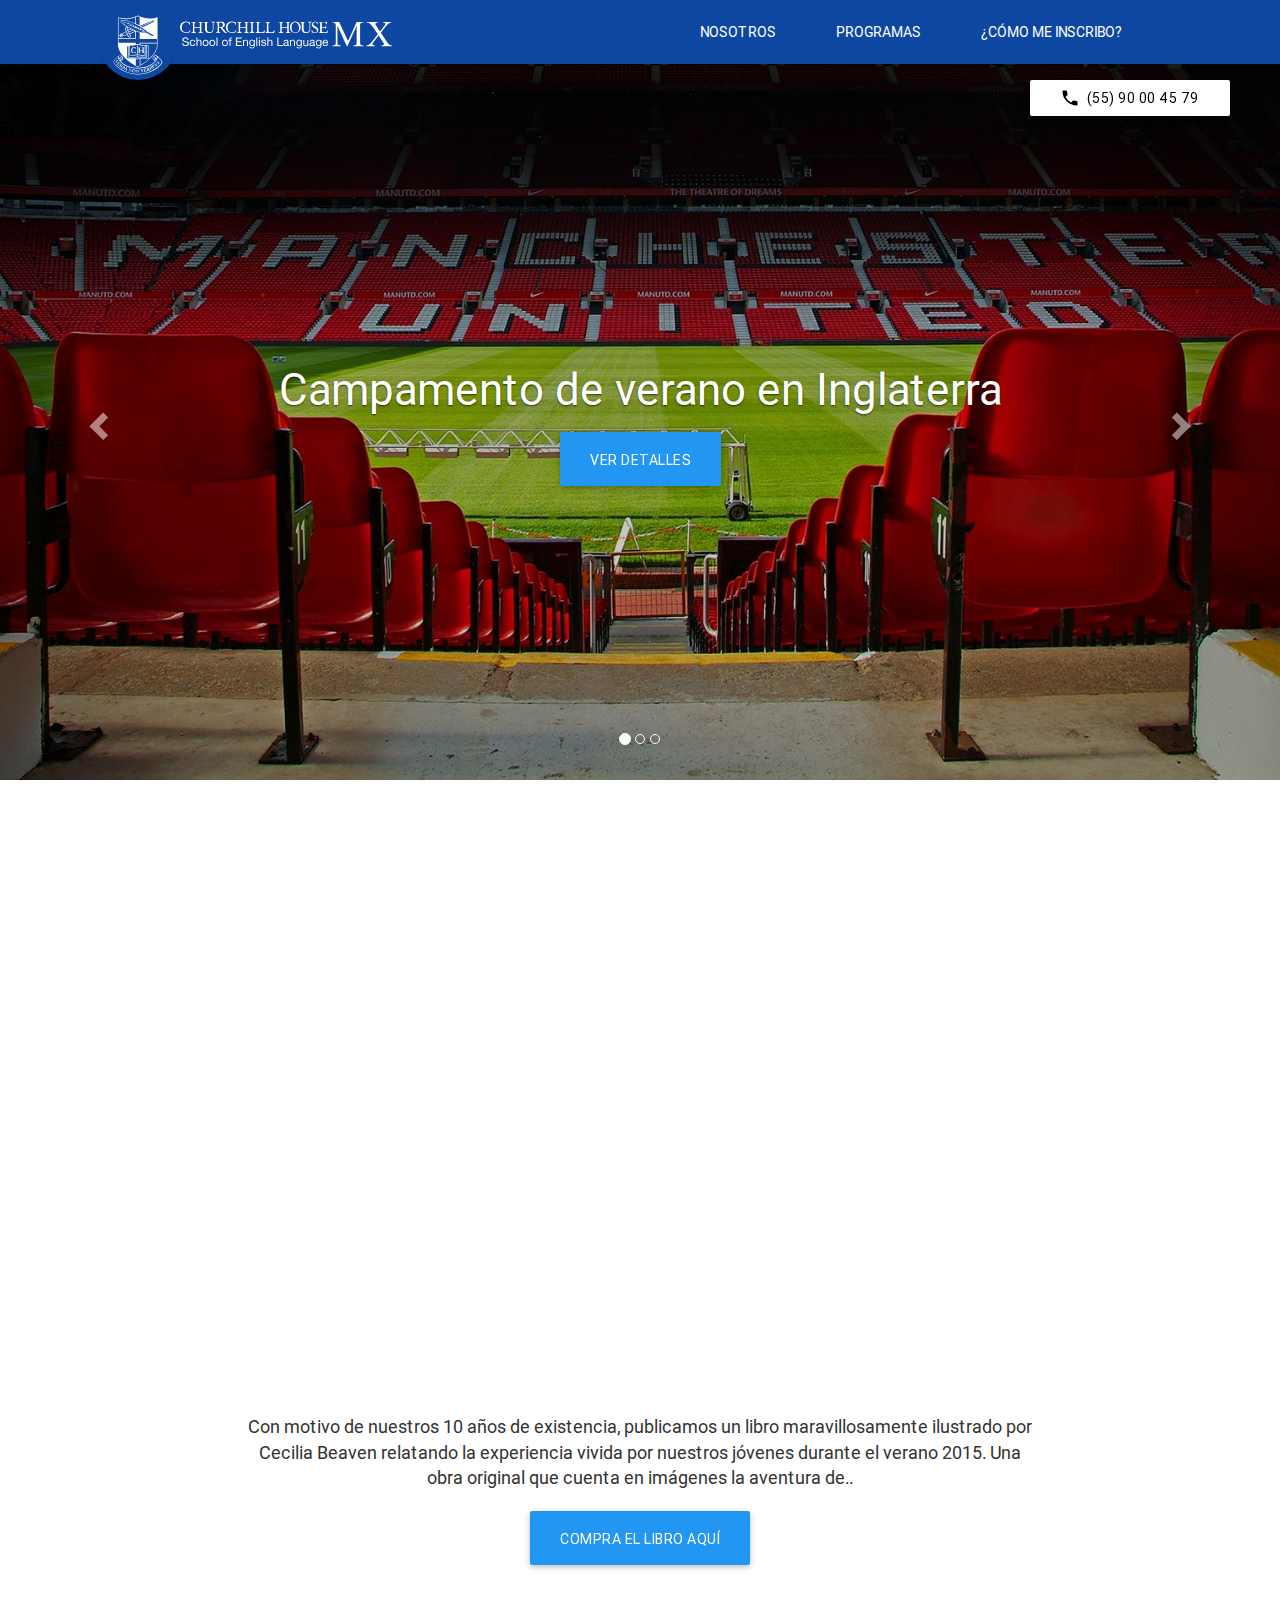
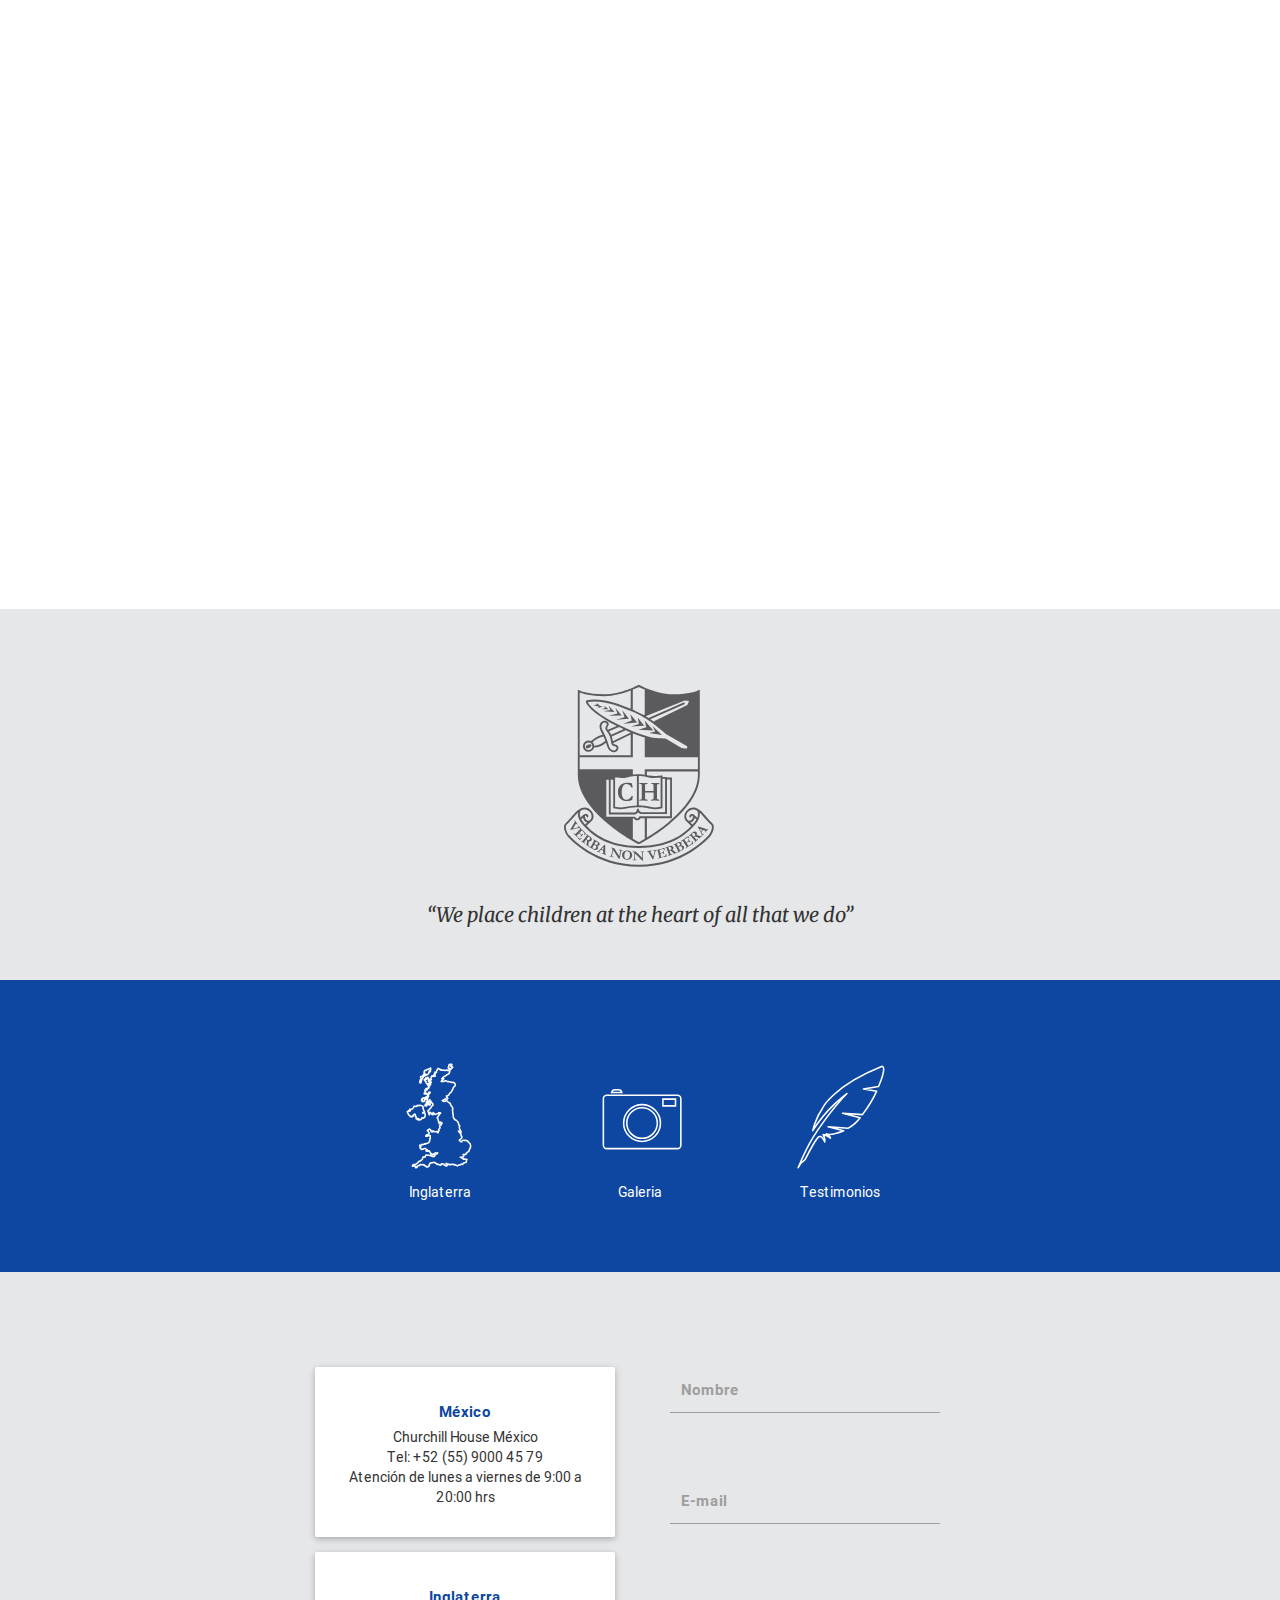
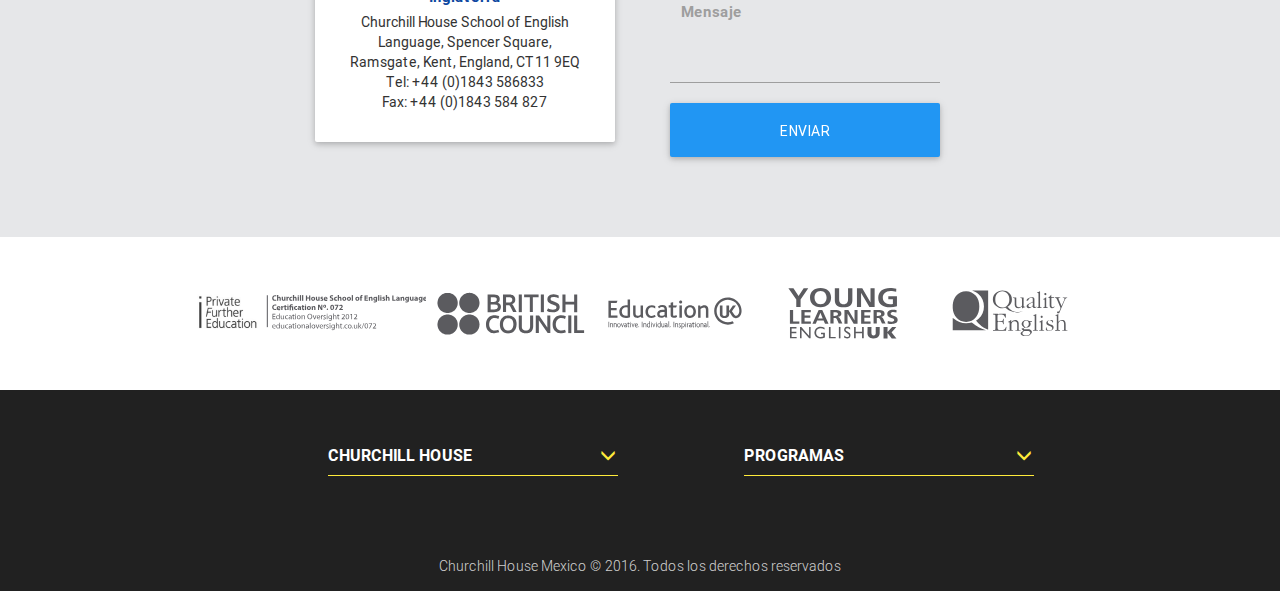
<file: index.html>
<!DOCTYPE html>
<html>
<head>
	<title>Home</title>
	
	<meta charset="utf-8">
	<meta name = "viewport" content="width=device-width, initial-scale=1">

	<!--Scripts-->
	<script src  = "https://ajax.googleapis.com/ajax/libs/jquery/1.11.3/jquery.min.js"></script>
	<script src = "js/materialize.min.js"></script>
	<script src = "js/bootstrap.min.js"></script>
	<script src = "js/script.js"></script>
	
	<!--Stylesheets--> 
	<link rel = "stylesheet" type="text/css" href = "css/bootstrap.min.css">
	<link rel = "stylesheet" type="text/css" href = "css/bootstrap-theme.min.css"> 
    <link rel = "stylesheet" type="text/css" href = "css/materialize.min.css"/> 
	<link rel = "stylesheet" type="text/css" href = "css/index.css"> 

	<!--Import fonts -->
	<link href="http://fonts.googleapis.com/icon?family=Material+Icons" rel="stylesheet">
	<link href='https://fonts.googleapis.com/css?family=Merriweather'   rel='stylesheet' type='text/css'>
</head>
<body> 
	
<!-- NAVBAR -->
	<nav>
	    <div class="nav-wrapper"> 
		    <a href="#" data-activates="mobile-demo" class="button-collapse"><i class="material-icons">menu</i></a>
			
			<div class="wrapper">
				<a href = "./index.html">
				<div class="logo">
					<img id = "logo-icon" src = "img/logo-white.svg" width="20px" height="70px"/>
					<img id = "logo-text" src = "img/logo-name.svg"  width="40" height="35px" alt = "Churchill House MX"/>
				</div>	  
				</a>


				<!-- Dropdown Structure -->
				<!-- <ul id="aboutus" class="dropdown-content">
				  <li><a href="./aboutus.html">Acerca de</a></li>
				  <li><a href="./contact.html">Contacto</a></li> 
				</ul>  

				<ul id="programs" class="dropdown-content">
				  <li><a href="./programs.html">Ver todos</a></li>
				  <li><a href="./summer.html">Verano</a></li> 
				  <li><a href="./harrogate.html">Harrogate</a></li> 
				</ul>  --> 
				
				<!--Menu en navbar-->
			    <ul class = "navbtns right hide-on-med-and-down">
				   <li><a href="./aboutus.html"> <!--  data-activates="aboutus" -->
			        	Nosotros
			       	</a> </li>
			        <li><a href="./programs.html">
			        	Programas 
			       	</a> </li>
			        <li><a href="">¿Cómo me inscribo?</a></li> 			        
			    </ul>
			</div>

			<!--Mobile menu -->
		    <ul class="side-nav" id="mobile-demo"> 
		        <li ><a href="./aboutus.html">Nosotros</a></li>		        
		        <li><a href="./programs.html">Programas</a></li>
		        <li><a href="./contact.html">Contacto</a></li>
		     	  <li class="divider"></li>
		        <li><a href="">¿Cómo me inscribo?</a></li> 		        
		        <li><a href="">Solicitar un folleto</a></li>  
		    </ul>
	    </div>
	</nav> 

	<a class="waves-effect waves-light btn phone_button white black-text" href = "./contact.html">
		<i class="material-icons left">phone</i>
		(55) 90 00 45 79
	</a>

	<!--SLIDER -->
	<section class="container-fluid slider-container">
		<div id="carousel-example-generic" class="carousel slide" data-ride="carousel"  data-keyboard="true" data-interval="4000">
		  	
		  	<!-- Indicators -->
	  		<ol class="carousel-indicators">
			    <li data-target="#carousel-example-generic" data-slide-to="0" class="active"></li>
			    <li data-target="#carousel-example-generic" data-slide-to="1"></li>
			    <li data-target="#carousel-example-generic" data-slide-to="2"></li>
			</ol>

			<!-- Wrapper for slides -->
			<div class="carousel-inner" role="listbox">				    
				    <div class="item active" src ="img/index/campamentos.jpg"> 
					  	<div class="carousel-caption">
					    	<h3>Campamento de verano en Inglaterra</h3>
					    	<a href = "./summer.html">
					    	<button class = "blue waves-effect waves-light btn-large">
							 	Ver detalles
							</button>
							</a>
					  	</div>
					</div>
 
				    <div class="item" src="img/index/Cursos_ingles.jpg"> 
					  	<div class="carousel-caption">
					    	<h3>Cursos de inglés</h3>
					    	<button class = "blue waves-effect waves-light btn-large">
							 	Ver detalles
							</button>
					  	</div>
					</div>

					<div class="item" src="img/index/anio_academico.jpg"> 
					  	<div class="carousel-caption">
					    	<h3>Año académico</h3>
					    	<button class = "blue waves-effect waves-light btn-large">
							 	Ver detalles
							</button>
					  	</div>
					</div>
			</div>

			  <!-- Controls -->
			<a class="left carousel-control" href="#carousel-example-generic" role="button" data-slide="prev">
			    <span class="glyphicon glyphicon-chevron-left" aria-hidden="true"></span>
			    <span class="sr-only">Previous</span>
			</a>
			<a class="right carousel-control" href="#carousel-example-generic" role="button" data-slide="next">
		    	<span class="glyphicon glyphicon-chevron-right" aria-hidden="true"></span>
		    	<span class="sr-only">Next</span>
		  	</a>
		</div> 
	</section>  

	<!--VIDEO -->
	<div class="container video_container">
		<div class="embed-responsive embed-responsive-16by9 video">
			<iframe src="https://www.youtube.com/embed/mhTZ4D25PWY" frameborder="0" allowfullscreen></iframe>
		</div>
	</div>

	<!--TEXTO -->
	<div class="container text_container">
		<p>
			Con motivo de nuestros 10 años de existencia, publicamos un libro
			maravillosamente ilustrado por Cecilia Beaven relatando la
			experiencia vivida por nuestros jóvenes durante el verano 2015.
			Una obra original que cuenta en imágenes la aventura de..
		</p>

		<button class = "blue waves-effect waves-light btn-large">
		 	Compra el libro aquí
		</button>
	</div>

	<!--VIDEO -->
	<div class="container video_container">
		<div class="embed-responsive embed-responsive-16by9 video">
			<iframe src="https://www.youtube.com/embed/vVH4dJ_-Lac" frameborder="0" allowfullscreen></iframe>
		</div>
	</div>

	<!--LOGO -->
	<div class="container logo_container">					 
		
		<img src = "img/logo.svg" width="200" height="242" alt = "logo"/>	 
		<p>
			“We place children at the heart of all that we do”
		</p>
	</div>

	<!--LOGO -->
	<div class="container buttons_container ">				 
		<div class="btn-ico">
			<img src = "img/england.svg" width="150" height="132" alt = "England"/>	
			<div class="text">Inglaterra</div>
		</div>
		<div class="btn-ico">
			<img src = "img/gallery.svg" width="150" height="132" alt = "Gallery"/>	
			<div class="text">Galeria</div>
		</div>
		<div class="btn-ico">
			<img src = "img/testimonials.svg" width="150" height="132" alt = "Testimonials"/>	
			<div class="text">Testimonios</div>
		</div>
	</div>
	
	<!-- CONTACT -->
	<div class="container contact_container">
		<div class="phones">
			<div class="phone card-panel">
				<h6>México</h6>
				<span>
					Churchill House México <br>
					Tel: +52 (55) 9000 45 79 <br>
					Atención de lunes a viernes
					de 9:00 a 20:00 hrs 
				</span>
			</div>
			<div class="phone card-panel">
				<h6>Inglaterra</h6>
				<span>
					Churchill House School of English Language,
					Spencer Square, Ramsgate, Kent, England, CT11 9EQ <br>
					Tel: +44 (0)1843 586833 <br>
					Fax: +44 (0)1843 584 827
				</span>
			</div>
		</div>
		<form>
			<div class="input-field">
	          	<input id = "name" type = "text" class = "validate">
          		<label for = "name" data-error="Nombre incorrecto" data-success="Nombre válido">Nombre</label>
	        </div>

	        <div class="input-field">
	          	<input id = "email" type = "email" class = "validate">
          		<label for = "email" data-error="E-mail incorrecto" data-success="E-mail válido">E-mail</label>
	        </div>

	        <div class="input-field">
	          	<textarea id = "textarea" class = "materialize-textarea"></textarea>
	          	<label for="textarea">Mensaje</label>
	        </div>

	        <button class = "blue waves-effect waves-light btn-large">
			 	Enviar
			</button>
		</form>
	</div>

	<!-- BRAND -->
	<div class="container brand_container">
		<img src = "img/l-1.svg" width="100" height="70" alt = "Churchill House MX"/>
		<img src = "img/l-2.svg" width="100" height="60" alt = "Churchill House MX"/>
		<img src = "img/l-3.svg" width="60" height="60" alt = "Churchill House MX"/>
		<img src = "img/l-4.svg" width="100" height="60" alt = "Churchill House MX"/>
		<img src = "img/l-5.svg" width="60" height="60" alt = "Churchill House MX"/>
	</div>

	<!-- FOOTER -->
	 <footer class="page-footer grey darken-4">
      <div class="container grey darken-4">
        <div class="row">
           
          <div class="col s10 m4 l3 offset-l3 offset-m2 offset-s1">
            <h6 class="white-text droplist">
            	Churchill House
            	<span class = "glyphicon glyphicon-menu-down ico-down"></span>
            	<span class = "glyphicon glyphicon-menu-up ico-up"></span>
            </h6>
            <ul>
              <li><a class="grey-text text-lighten-3" href="./aboutus.html">Nosotros</a></li>              
              <li><a class="grey-text text-lighten-3" href="./contact.html">Contacto</a></li>
              <li><a class="grey-text text-lighten-3" href="#!">Testimonios</a></li> 
            </ul>
          </div>

          <div class="col s10 m4 l3 offset-l1 offset-m1 offset-s1 ">
            <h6 class="white-text droplist">
            	Programas
            	<span class = "glyphicon glyphicon-menu-down ico-down"></span>
            	<span class = "glyphicon glyphicon-menu-up ico-up"></span>
            </h6>
            <ul>
              <li><a class="grey-text text-lighten-3" href="./summer.html">Campamento de Verano</a></li>
              <li><a class="grey-text text-lighten-3" href="">Año académico</a></li>
              <li><a class="grey-text text-lighten-3" href="./harrogate.html">Cursos de inglés</a></li>
              <li><a class="grey-text text-lighten-3" href="#!">¿Cómo me inscribo?</a></li> 
            </ul>
          </div>

          <!-- <div class="col s10 m3 l2  offset-l1 offset-m1 offset-s1">
            <h6 class="white-text">Descarga las formas de registro para:</h6>
            <ul>
              <li><a class="grey-text text-lighten-3" href="#!">Campamento de Verano</a></li>
              <li><a class="grey-text text-lighten-3" href="#!">Año académico</a></li>
              <li><a class="grey-text text-lighten-3" href="#!">Curso de inglés</a></li> 
            </ul>
          </div> -->
        </div>
      </div>
      <div class="footer-copyright  grey darken-4">
        <div class="container">
        	Churchill House Mexico © 2016. Todos los derechos reservados
        </div>
      </div>
    </footer>

    <script>
    	$(function(){
	    	/** Agregar imagenes al carrousel del index **/
			var slides = $('.carousel').find('.item');
			$.each(slides, function(key, value){
				var src = $(this).attr("src");
				$(this).css("background-image", "url("+src+")");
			});
			$('.carousel').carousel();
		});
    </script>
	
</body>
</html>
</file>
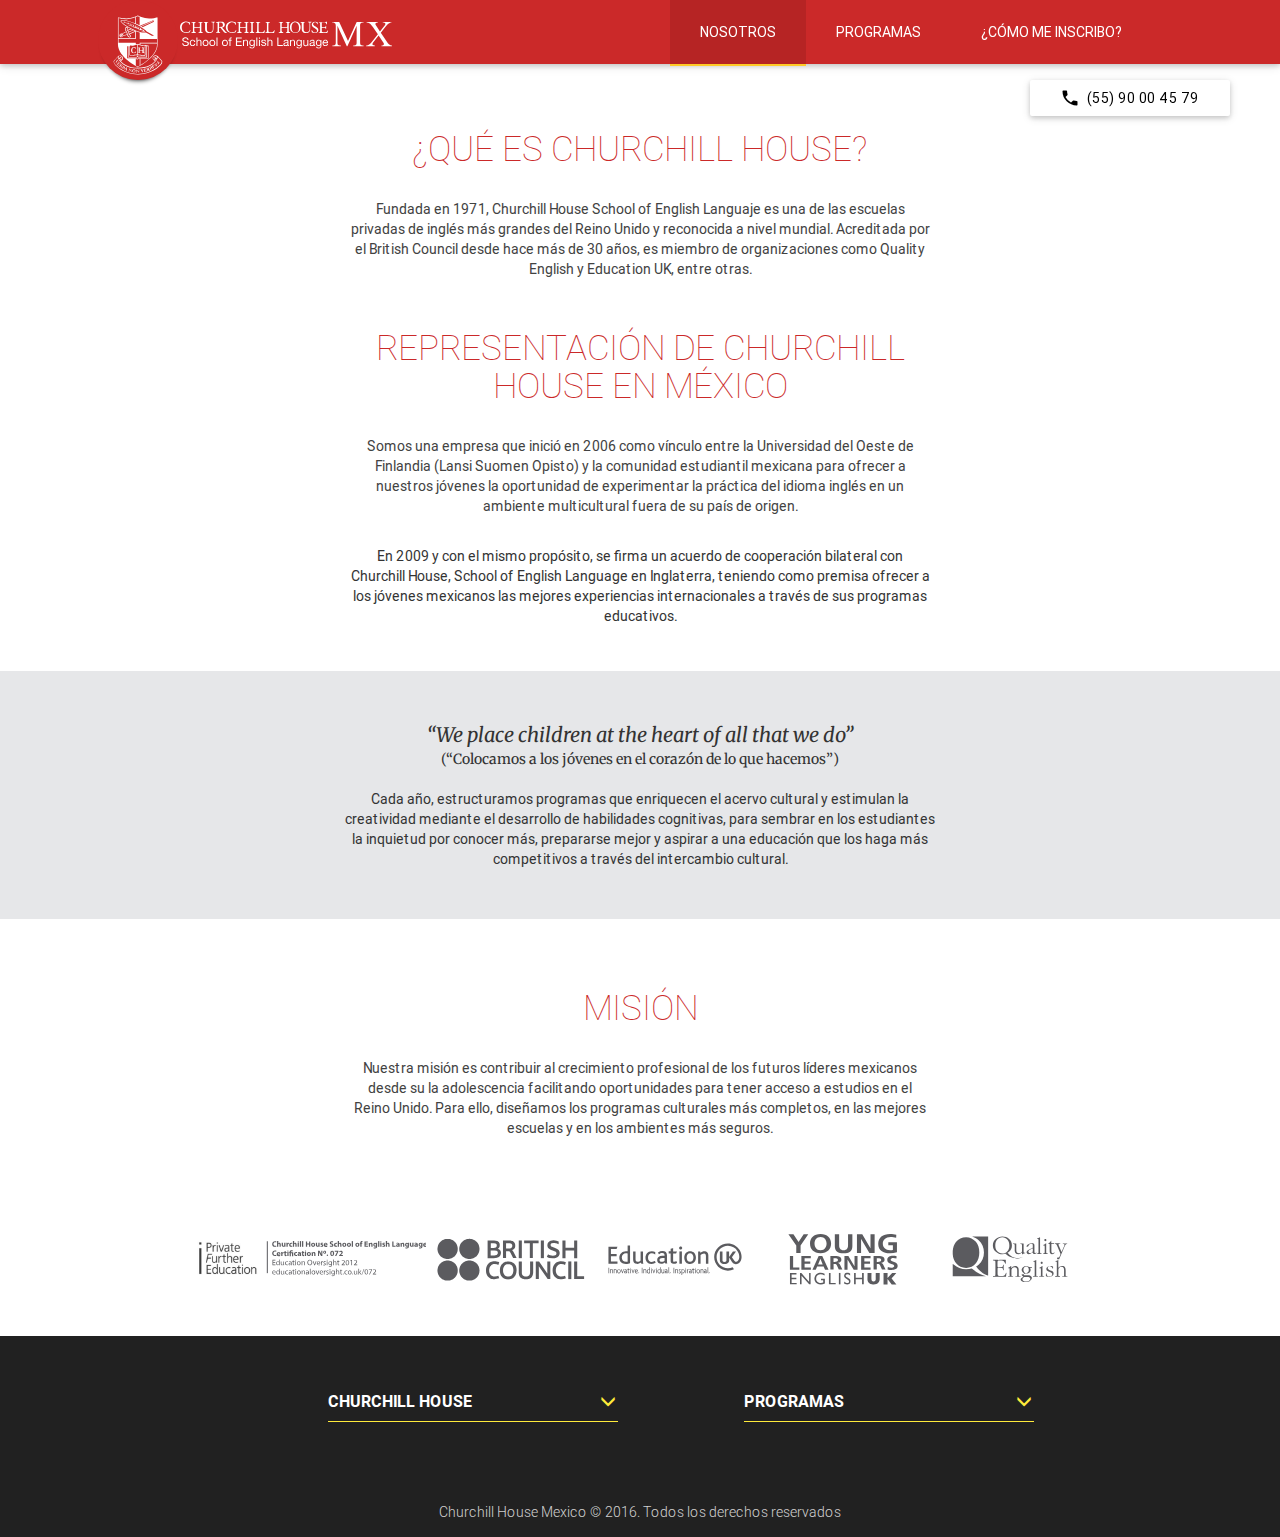
<file: aboutus.html>
<!DOCTYPE html>
<html>
<head>
	<title>Nosotros</title>
	
	<meta charset="utf-8">
	<meta name = "viewport" content="width=device-width, initial-scale=1">

	<!--Scripts-->
	<script src  = "https://ajax.googleapis.com/ajax/libs/jquery/1.11.3/jquery.min.js"></script>
	<script src = "js/materialize.min.js"></script>
	<script src = "js/bootstrap.min.js"></script>
	<script src = "js/script.js"></script>
	
	<!--Stylesheets--> 
	<link rel = "stylesheet" type="text/css" href = "css/bootstrap.min.css">
	<link rel = "stylesheet" type="text/css" href = "css/bootstrap-theme.min.css"> 
    <link rel = "stylesheet" type="text/css" href = "css/materialize.min.css"/> 
	<link rel = "stylesheet" type="text/css" href = "css/aboutus.css">

	<!--Import fonts -->
	<link href="http://fonts.googleapis.com/icon?family=Material+Icons" rel="stylesheet">
	<link href='https://fonts.googleapis.com/css?family=Merriweather'   rel='stylesheet' type='text/css'>
</head>
<body> 
	
	
<!-- NAVBAR -->
	<nav>
	    <div class="nav-wrapper"> 
		    <a href="#" data-activates="mobile-demo" class="button-collapse"><i class="material-icons">menu</i></a>
			
			<div class="wrapper">
				<a href = "./index.html">
				<div class="logo">
					<img id = "logo-icon" src = "img/logo-white.svg" width="20px" height="70px"/>
					<img id = "logo-text" src = "img/logo-name.svg"  width="40" height="35px" alt = "Churchill House MX"/>
				</div>	  
				</a>


				<!-- Dropdown Structure -->
				<!-- <ul id="aboutus" class="dropdown-content">
				  <li><a href="./aboutus.html">Acerca de</a></li>
				  <li><a href="./contact.html">Contacto</a></li> 
				</ul>  

				<ul id="programs" class="dropdown-content">
				  <li><a href="./programs.html">Ver todos</a></li>
				  <li><a href="./summer.html">Verano</a></li> 
				  <li><a href="./harrogate.html">Harrogate</a></li> 
				</ul>  --> 
				
				<!--Menu en navbar-->
			    <ul class = "navbtns right hide-on-med-and-down">
				   <li class = "active"><a href="./aboutus.html"> <!--  data-activates="aboutus" -->
			        	Nosotros
			       	</a> </li>
			        <li><a href="./programs.html">
			        	Programas 
			       	</a> </li>
			        <li><a href="">¿Cómo me inscribo?</a></li> 			        
			    </ul>
			</div>

			<!--Mobile menu -->
		    <ul class="side-nav" id="mobile-demo"> 
		        <li class = "active"><a href="./aboutus.html">Nosotros</a></li>		        
		        <li><a href="./programs.html">Programas</a></li>
		        <li><a href="./contact.html">Contacto</a></li>
		     	  <li class="divider"></li>
		        <li><a href="">¿Cómo me inscribo?</a></li> 		        
		        <li><a href="">Solicitar un folleto</a></li>  
		    </ul>
	    </div>
	</nav> 

	<a class="waves-effect waves-light btn phone_button white black-text" href = "./contact.html">
		<i class="material-icons left">phone</i>
		(55) 90 00 45 79
	</a>
		
	<div class="section about_section white">
	    <div class="row container">
	      	<h1 class="header">¿Qué es Churchill House?</h1>
	      	<p class="grey-text text-darken-3 lighten-3">
	      		Fundada en 1971, Churchill House School of English Languaje es una de
				las escuelas privadas de inglés más grandes del Reino Unido y
				reconocida a nivel mundial. Acreditada por el British Council desde hace
				más de 30 años, es miembro de organizaciones como Quality English y
				Education UK, entre otras.
	      	</p>
	    </div> 

	<!-- <div class="parallax-container">
	    <div class="parallax">
	    	<img class="responsive-img" src = "img/aboutus/kids.jpg">
	    </div>
  	</div>	 -->
 
	    <div class="row container">
	      	<h1 class="header">Representación de Churchill House en México</h1>
	      	<p class="grey-text text-darken-3 lighten-3">
	      		Somos una empresa que inició en 2006 como vínculo entre la
				Universidad del Oeste de Finlandia (Lansi Suomen Opisto) y la
				comunidad estudiantil mexicana para ofrecer a nuestros jóvenes la
				oportunidad de experimentar la práctica del idioma inglés en un
				ambiente multicultural fuera de su país de origen.
			</p>
			<p>
				En 2009 y con el mismo propósito, se firma un acuerdo de cooperación
				bilateral con Churchill House, School of English Language en Inglaterra,
				teniendo como premisa ofrecer a los jóvenes mexicanos las mejores
				experiencias internacionales a través de sus programas educativos.
	      	</p>
	    </div>
	</div>

	<div class = "container logo_container">
		<p>
			“We place children at the heart of all that we do”
			<i>(“Colocamos a los jóvenes en el corazón de lo que hacemos”)</i>
		</p>
		<span>		
			Cada año, estructuramos programas que enriquecen el acervo cultural y
			estimulan la creatividad mediante el desarrollo de habilidades
			cognitivas, para sembrar en los estudiantes la inquietud por conocer
			más, prepararse mejor y aspirar a una educación que los haga más
			competitivos a través del intercambio cultural.
		</span>
	</div>

	<div class="section about_section white">
	    <div class="row container">
	      	<h1 class="header">Misión</h1>
	      	<p class="grey-text text-darken-3 lighten-3">
	      		Nuestra misión es contribuir al crecimiento profesional de los futuros
				líderes mexicanos desde su la adolescencia facilitando oportunidades
				para tener acceso a estudios en el Reino Unido. Para ello, diseñamos los
				programas culturales más completos, en las mejores escuelas y en los
				ambientes más seguros.
			</p> 
	    </div>
	</div>


	<!-- BRAND -->
	<div class="container brand_container">
		<img src = "img/l-1.svg" width="100" height="70" alt = "Churchill House MX"/>
		<img src = "img/l-2.svg" width="100" height="60" alt = "Churchill House MX"/>
		<img src = "img/l-3.svg" width="60" height="60" alt = "Churchill House MX"/>
		<img src = "img/l-4.svg" width="100" height="60" alt = "Churchill House MX"/>
		<img src = "img/l-5.svg" width="60" height="60" alt = "Churchill House MX"/>
	</div>


	<!-- FOOTER -->
	 <footer class="page-footer grey darken-4">
      <div class="container grey darken-4">
        <div class="row">
           
          <div class="col s10 m4 l3 offset-l3 offset-m2 offset-s1">
            <h6 class="white-text droplist">
            	Churchill House
            	<span class = "glyphicon glyphicon-menu-down ico-down"></span>
            	<span class = "glyphicon glyphicon-menu-up ico-up"></span>
            </h6>
            <ul>
              <li><a class="grey-text text-lighten-3" href="./aboutus.html">Nosotros</a></li>              
              <li><a class="grey-text text-lighten-3" href="./contact.html">Contacto</a></li>
              <li><a class="grey-text text-lighten-3" href="#!">Testimonios</a></li> 
            </ul>
          </div>

          <div class="col s10 m4 l3 offset-l1 offset-m1 offset-s1 ">
            <h6 class="white-text droplist">
            	Programas
            	<span class = "glyphicon glyphicon-menu-down ico-down"></span>
            	<span class = "glyphicon glyphicon-menu-up ico-up"></span>
            </h6>
            <ul>
              <li><a class="grey-text text-lighten-3" href="./summer.html">Campamento de Verano</a></li>
              <li><a class="grey-text text-lighten-3" href="">Año académico</a></li>
              <li><a class="grey-text text-lighten-3" href="./harrogate.html">Cursos de inglés</a></li>
              <li><a class="grey-text text-lighten-3" href="#!">¿Cómo me inscribo?</a></li> 
            </ul>
          </div>

          <!-- <div class="col s10 m3 l2  offset-l1 offset-m1 offset-s1">
            <h6 class="white-text">Descarga las formas de registro para:</h6>
            <ul>
              <li><a class="grey-text text-lighten-3" href="#!">Campamento de Verano</a></li>
              <li><a class="grey-text text-lighten-3" href="#!">Año académico</a></li>
              <li><a class="grey-text text-lighten-3" href="#!">Curso de inglés</a></li> 
            </ul>
          </div> -->
        </div>
      </div>
      <div class="footer-copyright  grey darken-4">
        <div class="container">
        	Churchill House Mexico © 2016. Todos los derechos reservados
        </div>
      </div>
    </footer>




	<!--Load parallax effect -->
	<!--<script type="text/javascript">
		 $(function(){
      		$('.parallax').parallax();
    	});
	</script>-->


   </body>
   </html>
</file>
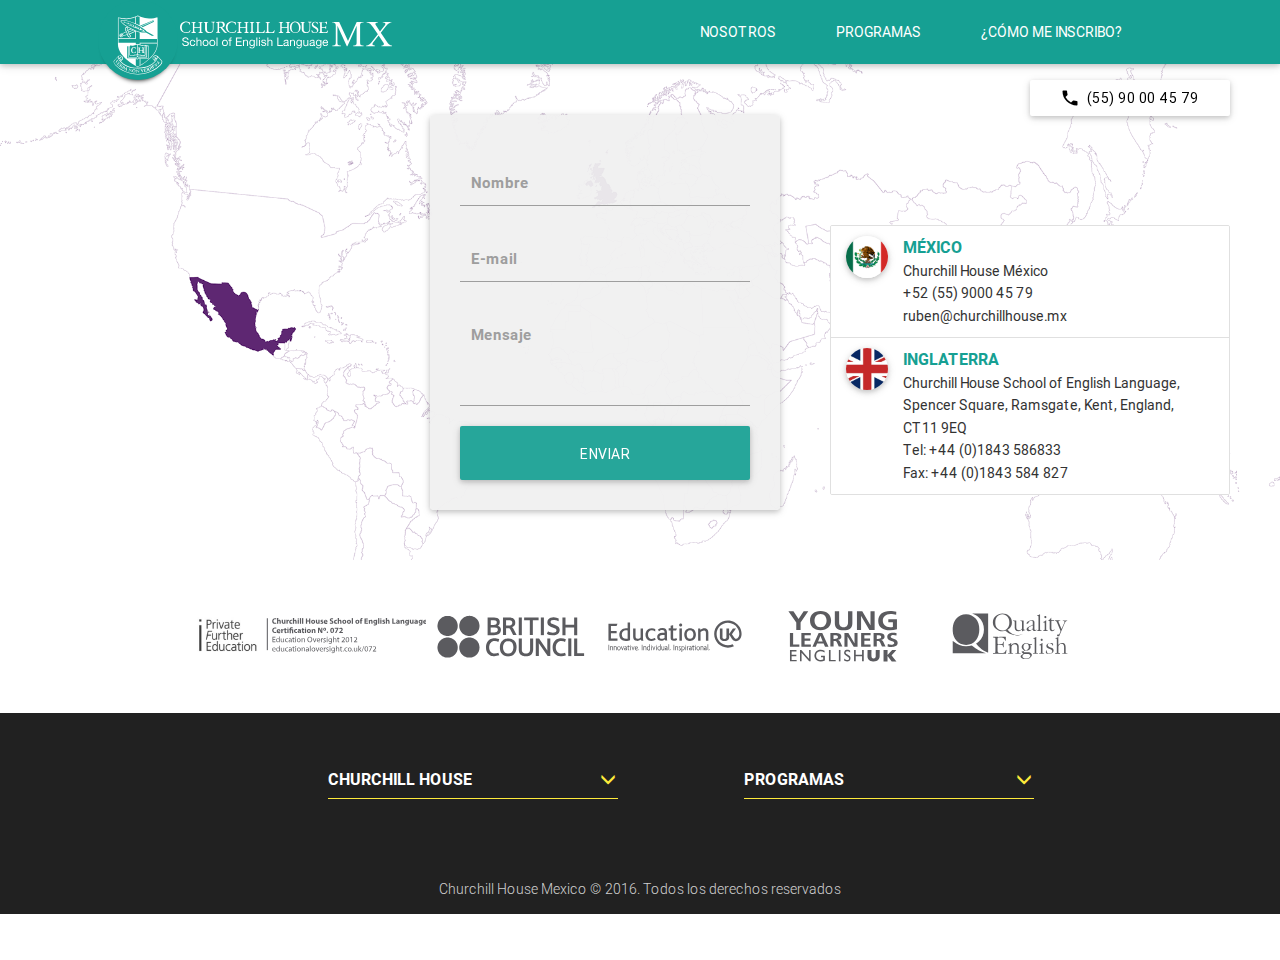
<file: contact.html>
<!DOCTYPE html>
<html>
<head>
	<title>Nosotros</title>
	
	<meta charset="utf-8">
	<meta name = "viewport" content="width=device-width, initial-scale=1">

	<!--Scripts-->
	<script src  = "https://ajax.googleapis.com/ajax/libs/jquery/1.11.3/jquery.min.js"></script>
	<script src = "js/materialize.min.js"></script>
	<script src = "js/bootstrap.min.js"></script>
	<script src = "js/script.js"></script>
	
	<!--Stylesheets--> 
	<link rel = "stylesheet" type="text/css" href = "css/bootstrap.min.css">
	<link rel = "stylesheet" type="text/css" href = "css/bootstrap-theme.min.css"> 
    <link rel = "stylesheet" type="text/css" href = "css/materialize.min.css"/> 
	<link rel = "stylesheet" type="text/css" href = "css/contact.css">

	<!--Import fonts -->
	<link href="http://fonts.googleapis.com/icon?family=Material+Icons" rel="stylesheet">
	<link href='https://fonts.googleapis.com/css?family=Merriweather'   rel='stylesheet' type='text/css'>
</head>
<body> 
	
	
<!-- NAVBAR -->
	<nav>
	    <div class="nav-wrapper"> 
		    <a href="#" data-activates="mobile-demo" class="button-collapse"><i class="material-icons">menu</i></a>
			
			<div class="wrapper">
				<a href = "./index.html">
				<div class="logo">
					<img id = "logo-icon" src = "img/logo-white.svg" width="20px" height="70px"/>
					<img id = "logo-text" src = "img/logo-name.svg"  width="40" height="35px" alt = "Churchill House MX"/>
				</div>	  
				</a>


				<!-- Dropdown Structure -->
				<!-- <ul id="aboutus" class="dropdown-content">
				  <li><a href="./aboutus.html">Acerca de</a></li>
				  <li><a href="./contact.html">Contacto</a></li> 
				</ul>  

				<ul id="programs" class="dropdown-content">
				  <li><a href="./programs.html">Ver todos</a></li>
				  <li><a href="./summer.html">Verano</a></li> 
				  <li><a href="./harrogate.html">Harrogate</a></li> 
				</ul>  --> 
				
				<!--Menu en navbar-->
			    <ul class = "navbtns right hide-on-med-and-down">
				   <li><a href="./aboutus.html"> <!--  data-activates="aboutus" -->
			        	Nosotros
			       	</a> </li>
			        <li><a href="./programs.html">
			        	Programas 
			       	</a> </li>
			        <li><a href="">¿Cómo me inscribo?</a></li> 			        
			    </ul>
			</div>

			<!--Mobile menu -->
		    <ul class="side-nav" id="mobile-demo"> 
		        <li ><a href="./aboutus.html">Nosotros</a></li>		        
		        <li><a href="./programs.html">Programas</a></li>
		        <li class = "active"><a>Contacto</a></li>
		     	<li class="divider"></li>
		        <li><a href="">¿Cómo me inscribo?</a></li> 		        
		        <li><a href="">Solicitar un folleto</a></li>  
		    </ul>
	    </div>
	</nav> 

	<a class="waves-effect waves-light btn phone_button white black-text" href = "./contact.html">
		<i class="material-icons left">phone</i>
		(55) 90 00 45 79
	</a>

	<div class="map">
		<div class="container">
			<ul class="collection">
			    <li class="collection-item avatar ">
			      	<img src="img/contact/mexico-flag.png" alt="" class="z-depth-1 responsive-img circle">
			      	<span class="title">México</span>
			      	<p>
			      		Churchill House México <br>
			        	+52 (55) 9000 45 79 <br>
			        	ruben@churchillhouse.mx
			      	</p> 
			    </li>
			    <li class="collection-item avatar">
			      	<img src="img/contact/uk-flag.png" alt="" class="z-depth-1 responsive-img circle">
			      	<span class="title">Inglaterra</span>
			      	<p>
			      		Churchill House School of English Language,
						Spencer Square, Ramsgate, Kent, England, CT11 9EQ<br>
			        	Tel: +44 (0)1843 586833<br>
			        	Fax: +44 (0)1843 584 827
			      	</p> 
			    </li>  
	  		</ul>
	  		<form class ="z-depth-1">
				<div class="input-field">
		          	<input id = "name" type = "text" class = "validate">
	          		<label for = "name" data-error="Nombre incorrecto" data-success="Nombre válido">Nombre</label>
		        </div>

		        <div class="input-field">
		          	<input id = "email" type = "email" class = "validate">
	          		<label for = "email" data-error="E-mail incorrecto" data-success="E-mail válido">E-mail</label>
		        </div>

		        <div class="input-field">
		          	<textarea id = "textarea" class = "materialize-textarea"></textarea>
		          	<label for="textarea">Mensaje</label>
		        </div>

		        <button class = "waves-effect waves-light btn-large">
				 	Enviar
				</button>
			</form>
  		</div>


	</div>




	<!-- BRAND -->
	<div class="container brand_container">
		<img src = "img/l-1.svg" width="100" height="70" alt = "Churchill House MX"/>
		<img src = "img/l-2.svg" width="100" height="60" alt = "Churchill House MX"/>
		<img src = "img/l-3.svg" width="60" height="60" alt = "Churchill House MX"/>
		<img src = "img/l-4.svg" width="100" height="60" alt = "Churchill House MX"/>
		<img src = "img/l-5.svg" width="60" height="60" alt = "Churchill House MX"/>
	</div>

	<!-- FOOTER -->
	 <footer class="page-footer grey darken-4">
      <div class="container grey darken-4">
        <div class="row">
           
          <div class="col s10 m4 l3 offset-l3 offset-m2 offset-s1">
            <h6 class="white-text droplist">
            	Churchill House
            	<span class = "glyphicon glyphicon-menu-down ico-down"></span>
            	<span class = "glyphicon glyphicon-menu-up ico-up"></span>
            </h6>
            <ul>
              <li><a class="grey-text text-lighten-3" href="./aboutus.html">Nosotros</a></li>              
              <li><a class="grey-text text-lighten-3" href="./contact.html">Contacto</a></li>
              <li><a class="grey-text text-lighten-3" href="#!">Testimonios</a></li> 
            </ul>
          </div>

          <div class="col s10 m4 l3 offset-l1 offset-m1 offset-s1 ">
            <h6 class="white-text droplist">
            	Programas
            	<span class = "glyphicon glyphicon-menu-down ico-down"></span>
            	<span class = "glyphicon glyphicon-menu-up ico-up"></span>
            </h6>
            <ul>
              <li><a class="grey-text text-lighten-3" href="./summer.html">Campamento de Verano</a></li>
              <li><a class="grey-text text-lighten-3" href="">Año académico</a></li>
              <li><a class="grey-text text-lighten-3" href="./harrogate.html">Cursos de inglés</a></li>
              <li><a class="grey-text text-lighten-3" href="#!">¿Cómo me inscribo?</a></li> 
            </ul>
          </div>

          <!-- <div class="col s10 m3 l2  offset-l1 offset-m1 offset-s1">
            <h6 class="white-text">Descarga las formas de registro para:</h6>
            <ul>
              <li><a class="grey-text text-lighten-3" href="#!">Campamento de Verano</a></li>
              <li><a class="grey-text text-lighten-3" href="#!">Año académico</a></li>
              <li><a class="grey-text text-lighten-3" href="#!">Curso de inglés</a></li> 
            </ul>
          </div> -->
        </div>
      </div>
      <div class="footer-copyright  grey darken-4">
        <div class="container">
        	Churchill House Mexico © 2016. Todos los derechos reservados
        </div>
      </div>
    </footer>

   </body>
   </html>
</file>
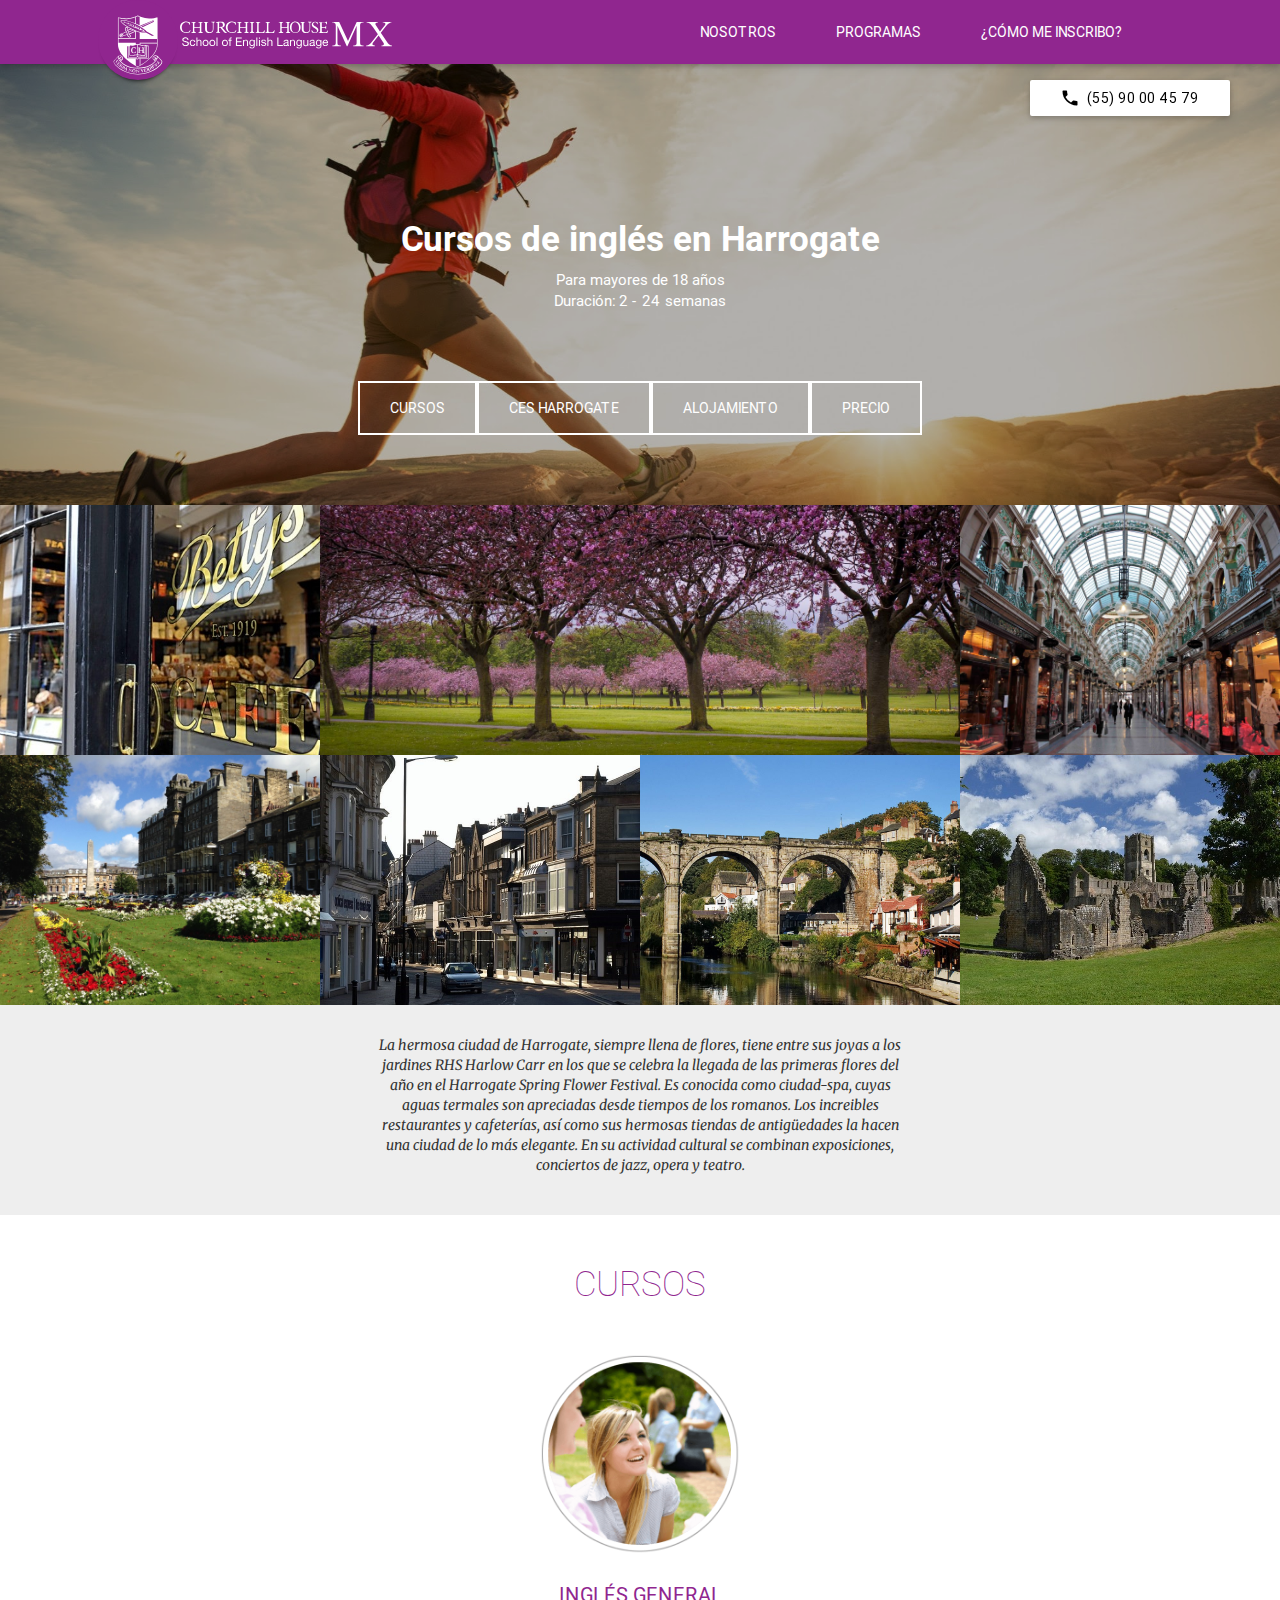
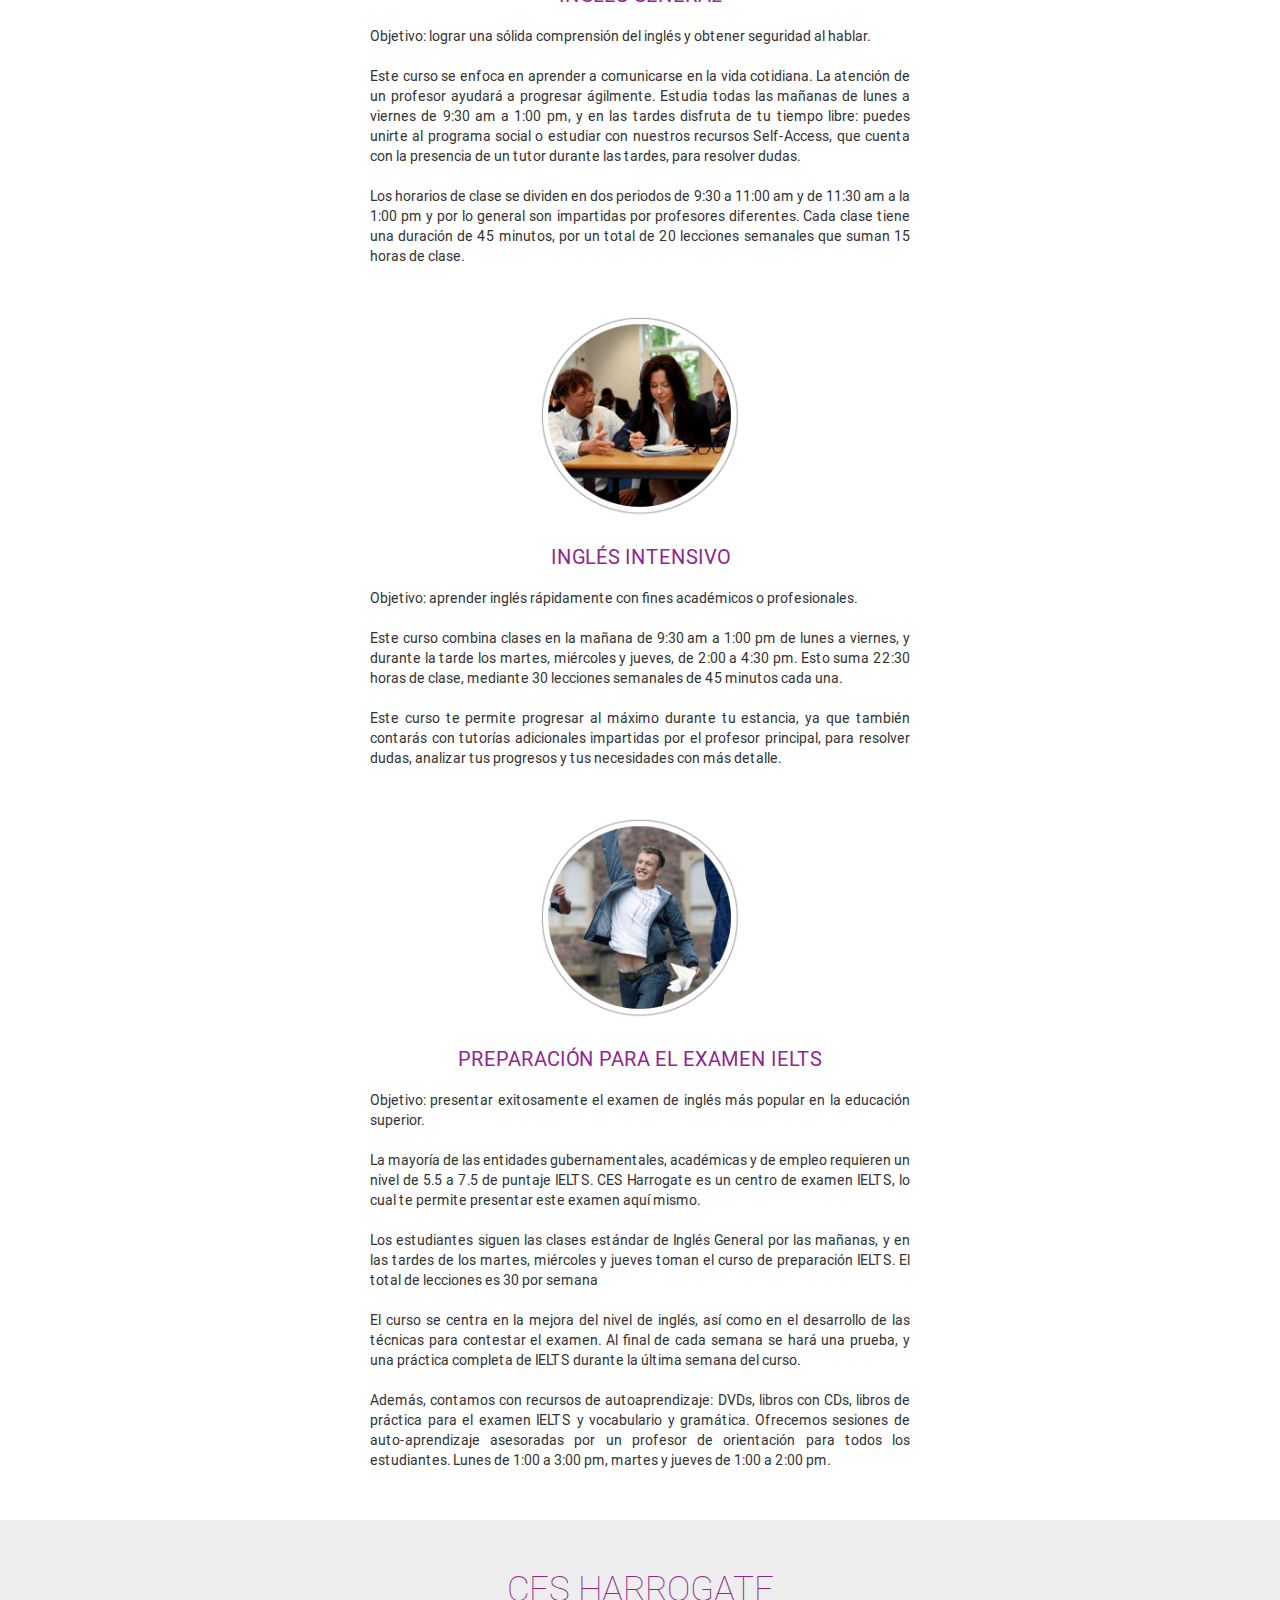
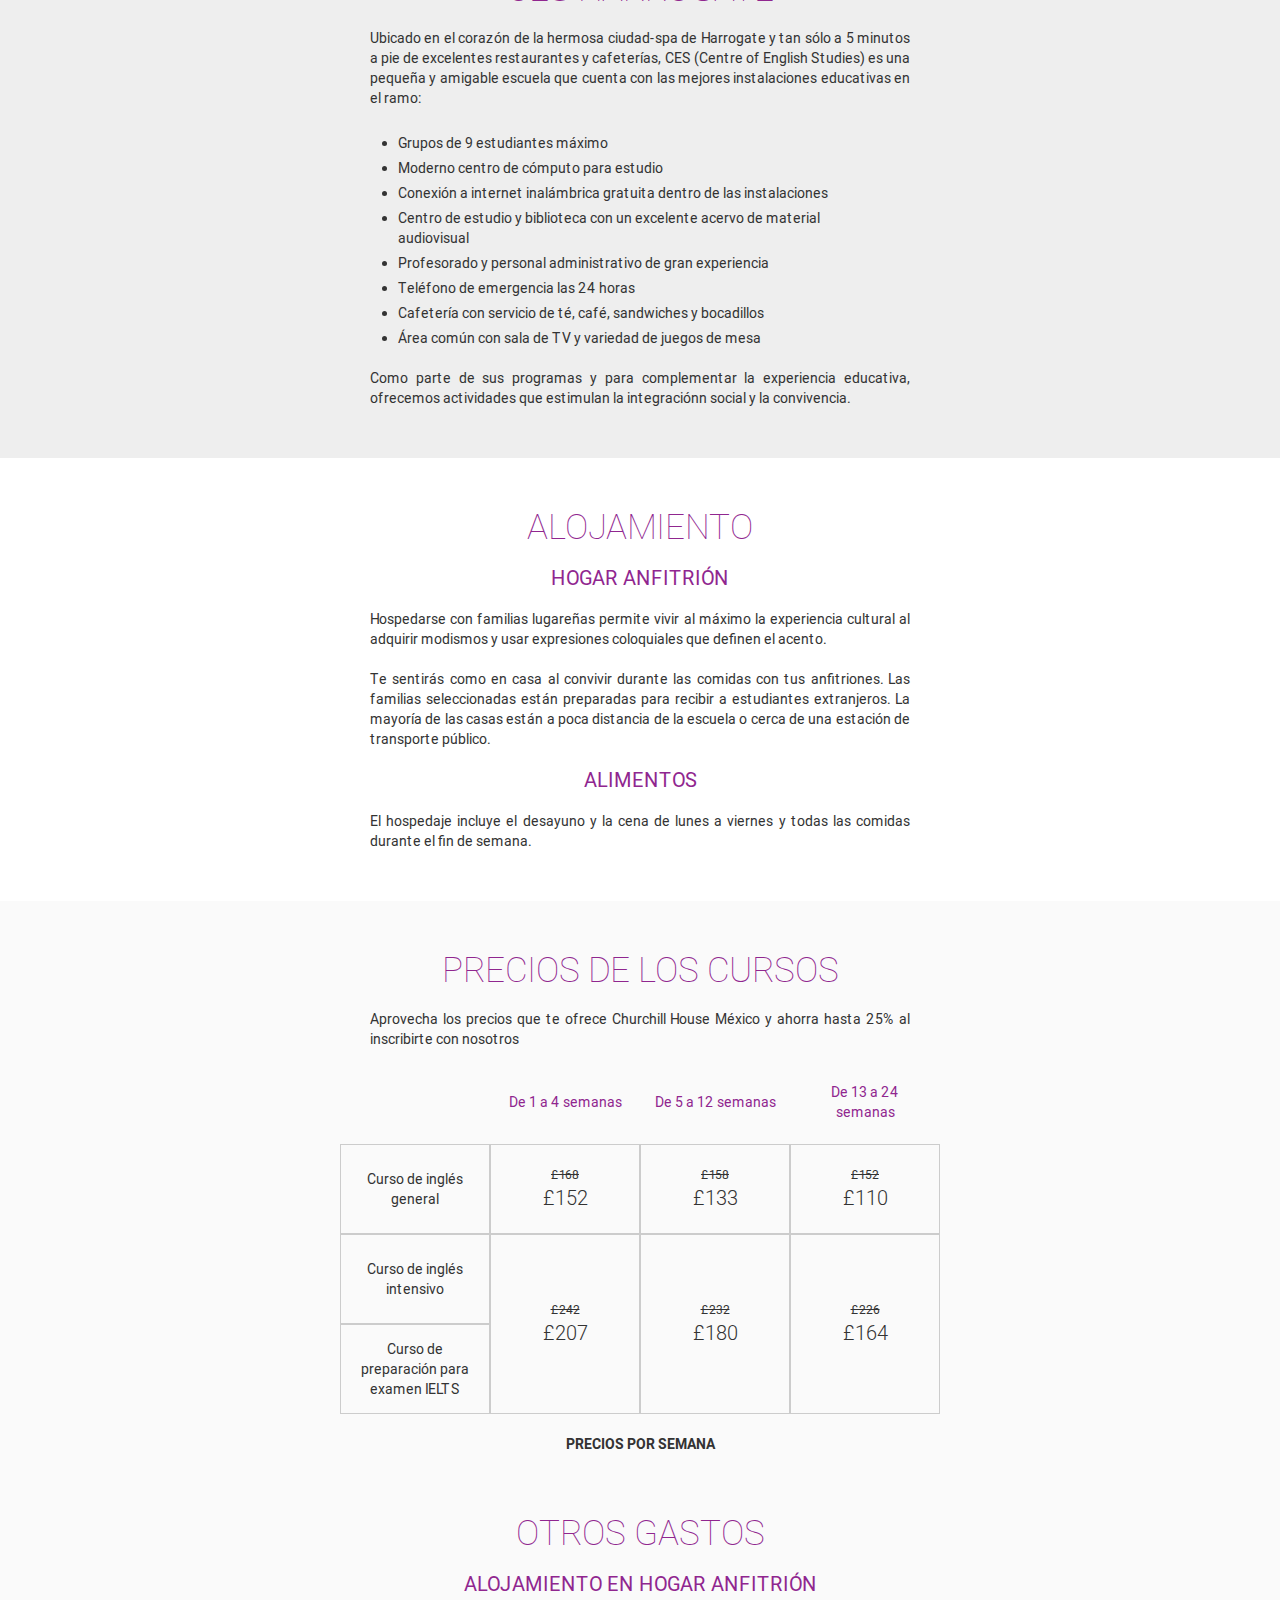
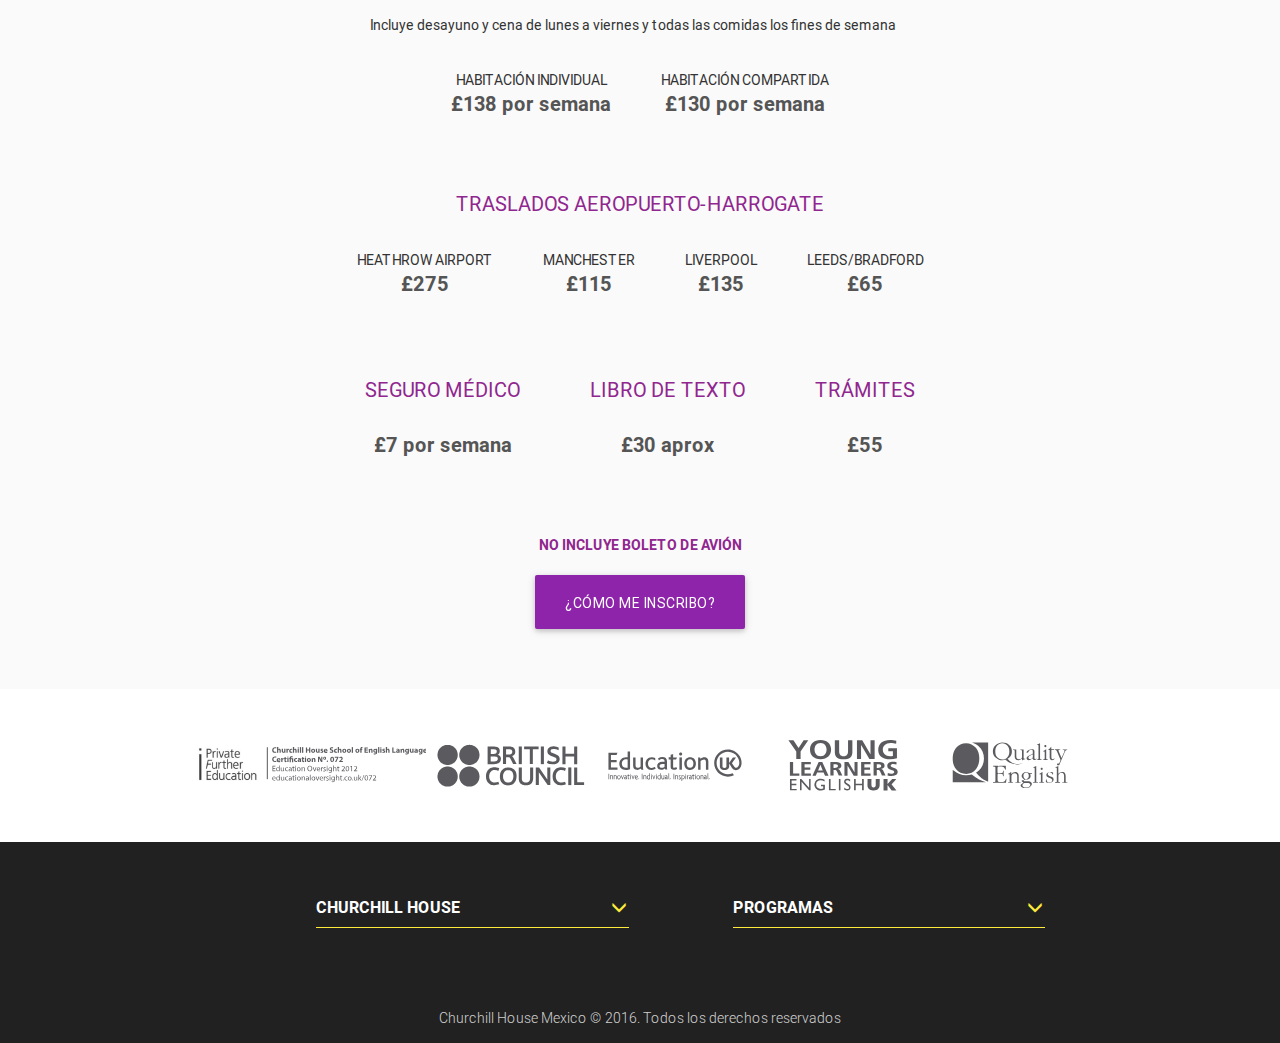
<file: harrogate.html>
<!DOCTYPE html>
<html>
<head>
	<title>Harrogate</title>
	
	<meta charset="utf-8">
	<meta name = "viewport" content="width=device-width, initial-scale=1">

	<!--Scripts-->
	<script src  = "https://ajax.googleapis.com/ajax/libs/jquery/1.11.3/jquery.min.js"></script>
	<script src = "js/materialize.min.js"></script>
	<script src = "js/bootstrap.min.js"></script>
	<script src = "js/script.js"></script>	 
	<script src = "js/menu.js"></script>
	<script>
		$(function(){
			var grid = $(".img-ico"); 
			$.each(grid, function(index, value){
				var img = $(this).find("img").attr("src");  
				$(this).css("background-image","url("+img+")");
			});
		});
	</script>
	
	
	<!--Stylesheets--> 
	<link rel = "stylesheet" type="text/css" href = "css/bootstrap.min.css">
	<link rel = "stylesheet" type="text/css" href = "css/bootstrap-theme.min.css"> 
    <link rel = "stylesheet" type="text/css" href = "css/materialize.min.css"/> 
	<link rel = "stylesheet" type="text/css" href = "css/harrogate.css"> 

	<!--Import fonts -->
	<link href="http://fonts.googleapis.com/icon?family=Material+Icons" rel="stylesheet">
	<link href='https://fonts.googleapis.com/css?family=Merriweather'   rel='stylesheet' type='text/css'>
</head>
<body> 

<!-- NAVBAR -->
	<nav>
	    <div class="nav-wrapper"> 
		    <a href="#" data-activates="mobile-demo" class="button-collapse"><i class="material-icons">menu</i></a>
			
			<div class="wrapper">
				<a href = "./index.html">
				<div class="logo">
					<img id = "logo-icon" src = "img/logo-white.svg" width="20px" height="70px"/>
					<img id = "logo-text" src = "img/logo-name.svg"  width="40" height="35px" alt = "Churchill House MX"/>
				</div>	  
				</a>


				<!-- Dropdown Structure -->
				<!-- <ul id="aboutus" class="dropdown-content">
				  <li><a href="./aboutus.html">Acerca de</a></li>
				  <li><a href="./contact.html">Contacto</a></li> 
				</ul>  

				<ul id="programs" class="dropdown-content">
				  <li><a href="./programs.html">Ver todos</a></li>
				  <li><a href="./summer.html">Verano</a></li> 
				  <li><a href="./harrogate.html">Harrogate</a></li> 
				</ul>  --> 
				
				<!--Menu en navbar-->
			    <ul class = "navbtns right hide-on-med-and-down">
				   <li><a href="./aboutus.html"> <!--  data-activates="aboutus" -->
			        	Nosotros
			       	</a> </li>
			        <li><a href="./programs.html">
			        	Programas 
			       	</a> </li>
			        <li><a href="">¿Cómo me inscribo?</a></li> 			        
			    </ul>
			</div>

			<!--Mobile menu -->
		    <ul class="side-nav" id="mobile-demo"> 
		        <li ><a href="./aboutus.html">Nosotros</a></li>		        
		        <li><a href="./programs.html">Programas</a></li>
		        <li><a href="./contact.html">Contacto</a></li>
		     	  <li class="divider"></li>
		        <li><a href="">¿Cómo me inscribo?</a></li> 		        
		        <li><a href="">Solicitar un folleto</a></li>  
		    </ul>
	    </div>
	</nav> 

	<a class="waves-effect waves-light btn phone_button white black-text" href = "./contact.html">
		<i class="material-icons left">phone</i>
		(55) 90 00 45 79
	</a>


	<section id="section0" class="cd-section">	  	 		
		<div class="cover"></div>
		<div class = "text">
 			<h1>Cursos de inglés en Harrogate</h1>
 			<span>Para mayores de 18 años</span>
			<span>Duración: 2 - 24 semanas</span>
		</div> 
		<a class="btn-floating btn-large waves-effect waves-light z-depth-3 pink" id = "goto-top">
			<i class="material-icons">arrow_upward</i>
		</a>
		<div class="menu-top"> 
			<div class="item-wrapper">
				<div class="item" id="item-1" section = "2">Cursos</div>
				<div class="item" id="item-2" section = "3">CES Harrogate</div>
				<div class="item" id="item-3" section = "4">Alojamiento</div> 
				<div class="item" id="item-5" section = "5">Precio</div> 
			</div>
		</div>	
	</section>



	<section id="section1" class="cd-section">
		<div class = "row gallery-img">
			<div class="col s12 m4 l3 imgpreview">
				<div class = "img-ico">	<img src="img/harrogate/gallery/1.jpg">	</div>
			</div>
			<div class="col s12 m8 l6 imgpreview">
				<div class = "img-ico">	<img src="img/harrogate/gallery/2.jpg">	</div>
			</div>
			<div class="col s12 m4 l3 imgpreview">
				<div class = "img-ico">	<img src="img/harrogate/gallery/3.jpg">	</div>
			</div> 
			<div class="col s12 m4 l3 imgpreview">
				<div class = "img-ico">	<img src="img/harrogate/gallery/4.jpg">	</div>
			</div>
			<div class="col s12 m4 l3 imgpreview">
				<div class = "img-ico">	<img src="img/harrogate/gallery/5.jpg">	</div>
			</div>
			<div class="col s12 m4 l3 imgpreview">
				<div class = "img-ico">	<img src="img/harrogate/gallery/6.jpg">	</div>
			</div>
			<div class="col s12 m4 l3 imgpreview">
				<div class = "img-ico">	<img src="img/harrogate/gallery/7.jpg">	</div>
			</div>
		</div>
		<p>
			La hermosa ciudad de Harrogate, siempre llena de flores, tiene entre sus
			joyas a los jardines RHS Harlow Carr en los que se celebra la llegada
			de las primeras flores del año en el Harrogate Spring Flower Festival.
			Es conocida como ciudad-spa, cuyas aguas termales son apreciadas
			desde tiempos de los romanos. Los increibles restaurantes y cafeterías,
			así como sus hermosas tiendas de antigüedades la hacen una ciudad de
			lo más elegante. En su actividad cultural se combinan exposiciones,
			conciertos de jazz, opera y teatro.
		</p>		
	</section>


	<section id = "section2" class="cd-section">
		<h1> Cursos</h1>
		<div class="curso">
			<img src = "img/harrogate/courses/general.png">
			<h2>Inglés General</h2>
			<p class = "objetivo">
				Objetivo: lograr una sólida comprensión del inglés y obtener seguridad al hablar.
			</p>
			<p>
				Este curso se enfoca en aprender a comunicarse en la vida cotidiana. La atención
				de un profesor ayudará a progresar ágilmente.
				Estudia todas las mañanas de lunes a viernes de 9:30 am a 1:00 pm, y en las
				tardes disfruta de tu tiempo libre: puedes unirte al programa social o estudiar con
				nuestros recursos Self-Access, que cuenta con la presencia de un tutor durante las
				tardes, para resolver dudas.
			</p>
			<p>
				Los horarios de clase se dividen en dos periodos de 9:30 a 11:00 am y de 11:30
				am a la 1:00 pm y por lo general son impartidas por profesores diferentes. Cada
				clase tiene una duración de 45 minutos, por un total de 20 lecciones semanales
				que suman 15 horas de clase.
			</p>
		</div>


		<div class="curso">
			<img src = "img/harrogate/courses/intensivo.png"/>
			<h2>Inglés Intensivo</h2>
			<p class = "objetivo">
				Objetivo: aprender inglés rápidamente con fines académicos o profesionales.
			</p>
			<p>
				Este curso combina clases en la mañana de 9:30 am a 1:00 pm de lunes a viernes,
				y durante la tarde los martes, miércoles y jueves, de 2:00 a 4:30 pm. Esto suma
				22:30 horas de clase, mediante 30 lecciones semanales de 45 minutos cada una.
			</p>
			<p>
				Este curso te permite progresar al máximo durante tu estancia, ya que también
				contarás con tutorías adicionales impartidas por el profesor principal, para resolver
				dudas, analizar tus progresos y tus necesidades con más detalle. 
			</p>
		</div>


		<div class="curso">
			<img src = "img/harrogate/courses/ielts.png"/>
			<h2>Preparación para el examen IELTS</h2>
			<p class = "objetivo">
				Objetivo: presentar exitosamente el examen de inglés más popular en la educación superior.
			</p>
			<p>
				La mayoría de las entidades gubernamentales, académicas y de empleo requieren
				un nivel de 5.5 a 7.5 de puntaje IELTS. CES Harrogate es un centro de examen
				IELTS, lo cual te permite presentar este examen aquí mismo. 
			</p>
			<p>
				Los estudiantes siguen las clases estándar de Inglés General por las mañanas, y
				en las tardes de los martes, miércoles y jueves toman el curso de preparación
				IELTS. El total de lecciones es 30 por semana
			</p>
			<p>
				El curso se centra en la mejora del nivel de inglés, así como en el desarrollo de las
				técnicas para contestar el examen. Al final de cada semana se hará una prueba, y
				una práctica completa de IELTS durante la última semana del curso.
			</p>
			<p>
				Además, contamos con recursos de autoaprendizaje: DVDs, libros con CDs, libros
				de práctica para el examen IELTS y vocabulario y gramática. Ofrecemos sesiones
				de auto-aprendizaje asesoradas por un profesor de orientación para todos los
				estudiantes. Lunes de 1:00 a 3:00 pm, martes y jueves de 1:00 a 2:00 pm.
			</p>
		</div>

	</section>
	
	<!--****************************************************-->

	<section id="section3" class="cd-section">
		<h1>CES HARROGATE</h1>
		<p>
			Ubicado en el corazón de la hermosa ciudad-spa de Harrogate y tan sólo a 5
			minutos a pie de excelentes restaurantes y cafeterías, CES (Centre of English
			Studies) es una pequeña y amigable escuela que cuenta con las mejores
			instalaciones educativas en el ramo:
		</p>
		<ul>
			<li>Grupos de 9 estudiantes máximo</li>
			<li>Moderno centro de cómputo para estudio</li>
			<li>Conexión a internet inalámbrica gratuita dentro de las instalaciones</li>
			<li>Centro de estudio y biblioteca con un excelente acervo de material audiovisual</li>
			<li>Profesorado y personal administrativo de gran experiencia</li>
			<li>Teléfono de emergencia las 24 horas</li>
			<li>Cafetería con servicio de té, café, sandwiches y bocadillos</li>
			<li>Área común con sala de TV y variedad de juegos de mesa</li>
		</ul>
		<p>
			Como parte de sus programas y para complementar la experiencia educativa,
			ofrecemos actividades que estimulan la integraciónn social y la convivencia.
		</p>
	</section>
	
	<!--****************************************************-->

	<section id="section4" class="cd-section">
		<h1>Alojamiento</h1>
		<h2>Hogar anfitrión</h2>
		<p>
			Hospedarse con familias lugareñas permite vivir al máximo la experiencia cultural
			al adquirir modismos y usar expresiones coloquiales que definen el acento.
		</p>
		<p>
			Te sentirás como en casa al convivir durante las comidas con tus anfitriones.
			Las familias seleccionadas están preparadas para recibir a estudiantes
			extranjeros. La mayoría de las casas están a poca distancia de la escuela o cerca
			de una estación de transporte público.
		</p> 
		<h2>Alimentos</h2>
		<p>
			El hospedaje incluye el desayuno y la cena de lunes a viernes y todas las
			comidas durante el fin de semana.
		</p>
	</section>

	<!--****************************************************-->

	<section id="section5" class="cd-section">
		<h1>Precios de los cursos</h1> 
		<p>
			Aprovecha los precios que te ofrece Churchill House México y
			ahorra hasta 25% al inscribirte con nosotros
		</p>
		<div class = "table">
			<div class="column"> 
				<div class="cell noborder"></div>
				<div class="cell">Curso de inglés general</div>
				<div class="cell">Curso de inglés intensivo</div>
				<div class="cell">Curso de preparación para examen IELTS</div>
				
			</div>
			<div class="column"> 
				<div class="cell weeks noborder">De 1 a 4 semanas</div>
				<div class="cell price"><div class="through">£168</div>£152</div>
				<div class="cell price grow"><div class="through">£242</div>£207</div>		 
			</div>
			<div class="column">
				<div class="cell weeks noborder">De 5 a 12 semanas</div> 
				<div class="cell price"><div class="through">£158</div>£133</div>
				<div class="cell price grow"><div class="through">£232</div>£180</div>				
			</div> 
			<div class="column">
				<div class="cell weeks noborder">De 13 a 24 semanas</div>
				<div class="cell price"><div class="through">£152</div>£110</div>
				<div class="cell price grow"><div class="through">£226</div>£164</div>
			</div>			
		</div>
		<div class="foot">Precios por semana</div>
		<h1>Otros gastos</h1> 
		<h2>Alojamiento en hogar anfitrión</h2> 
		<p>
			Incluye desayuno y cena de lunes a viernes y todas las comidas los fines de semana
		</p>
		<div class="price-wrapper">
			<div class="price">
				<div class="text">Habitación individual</div>
				<div class="cost">£138 por semana</div>
			</div>
			<div class="price">
				<div class="text">Habitación compartida</div>
				<div class="cost">£130 por semana</div>
			</div>
		</div>
		<br><br>
		<h2>Traslados Aeropuerto-Harrogate</h2> 
		<div class="price-wrapper">
			<div class="price">
				<div class="text">Heathrow Airport</div>
				<div class="cost">£275</div>
			</div>
			<div class="price">
				<div class="text">Manchester</div>
				<div class="cost">£115</div>
			</div> 

			<div class="price">
				<div class="text">Liverpool</div>
				<div class="cost">£135</div>
			</div>
			<div class="price">
				<div class="text">Leeds/Bradford</div>
				<div class="cost">£65</div>
			</div>
		</div>
		<br><br>
		<div class="price-wrapper">
			<div class="other">
				<h2>Seguro médico</h2>
				<div class="cost">£7 por semana</div>
			</div>
			<div class="other">
				<h2>Libro de Texto</h2>
				<div class="cost">£30 aprox</div>
			</div>
			<div class="other">
				<h2>Trámites</h2>
				<div class="cost">£55</div>
			</div>
		</div>
		<div class="note">No incluye boleto de avión</div>
		<button class = "purple darken-1 waves-effect btn-large">
			¿Cómo me inscribo?
		</button>
	</section>

	<!--****************************************************-->

	<!-- BRAND -->
	<div class="container brand_container" id ="brand-section">
		<img src = "img/l-1.svg" width="100" height="70" alt = "Churchill House MX"/>
		<img src = "img/l-2.svg" width="100" height="60" alt = "Churchill House MX"/>
		<img src = "img/l-3.svg" width="60" height="60" alt = "Churchill House MX"/>
		<img src = "img/l-4.svg" width="100" height="60" alt = "Churchill House MX"/>
		<img src = "img/l-5.svg" width="60" height="60" alt = "Churchill House MX"/>
	</div>

	<!-- FOOTER -->
	 <footer class="page-footer grey darken-4">
      <div class="container grey darken-4">
        <div class="row">
           
         <div class="col s10 m4 l3 offset-l3 offset-m2 offset-s1">
            <h6 class="white-text droplist">
            	Churchill House
            	<span class = "glyphicon glyphicon-menu-down ico-down"></span>
            	<span class = "glyphicon glyphicon-menu-up ico-up"></span>
            </h6>
            <ul>
              <li><a class="grey-text text-lighten-3" href="./aboutus.html">Nosotros</a></li>              
              <li><a class="grey-text text-lighten-3" href="./contact.html">Contacto</a></li>
              <li><a class="grey-text text-lighten-3" href="#!">Testimonios</a></li> 
            </ul>
          </div>

          <div class="col s10 m4 l3 offset-l1 offset-m1 offset-s1 ">
            <h6 class="white-text droplist">
            	Programas
            	<span class = "glyphicon glyphicon-menu-down ico-down"></span>
            	<span class = "glyphicon glyphicon-menu-up ico-up"></span>
            </h6>
            <ul>
              <li><a class="grey-text text-lighten-3" href="./summer.html">Campamento de Verano</a></li>
              <li><a class="grey-text text-lighten-3" href="">Año académico</a></li>
              <li><a class="grey-text text-lighten-3" href="./harrogate.html">Cursos de inglés</a></li>
              <li><a class="grey-text text-lighten-3" href="#!">¿Cómo me inscribo?</a></li> 
            </ul>
          </div>

          <!-- <div class="col s10 m3 l2  offset-l1 offset-m1 offset-s1">
            <h6 class="white-text">Descarga las formas de registro para:</h6>
            <ul>
              <li><a class="grey-text text-lighten-3" href="#!">Campamento de Verano</a></li>
              <li><a class="grey-text text-lighten-3" href="#!">Año académico</a></li>
              <li><a class="grey-text text-lighten-3" href="#!">Curso de inglés</a></li> 
            </ul>
          </div> -->
        </div>
      </div>
      <div class="footer-copyright  grey darken-4">
        <div class="container">
        	Churchill House Mexico © 2016. Todos los derechos reservados
        </div>
      </div>
    </footer>

	<section class = "image-viewer">    	
     	<div class = "image-viewer-wrapper">
     		
	    	<div class="main-image z-depth-3">
	    		<div class = "close"> <i class="material-icons">clear</i></div>
	    	</div>
	    	<div class="previews">   
	    	</div>
	    </div>
    </section>
	<script>
		$(function(){
			$('.btn-floating').affix({
		  		offset: {
		    		top: 100,
		    		bottom: function () {
		      			return getFooterH()
		    		}
		  		}
			});

			function getFooterH(){
				return $("footer").height()+$(".brand_container").height()+150;
			}
		});
	</script>

</body>
</html>
</file>
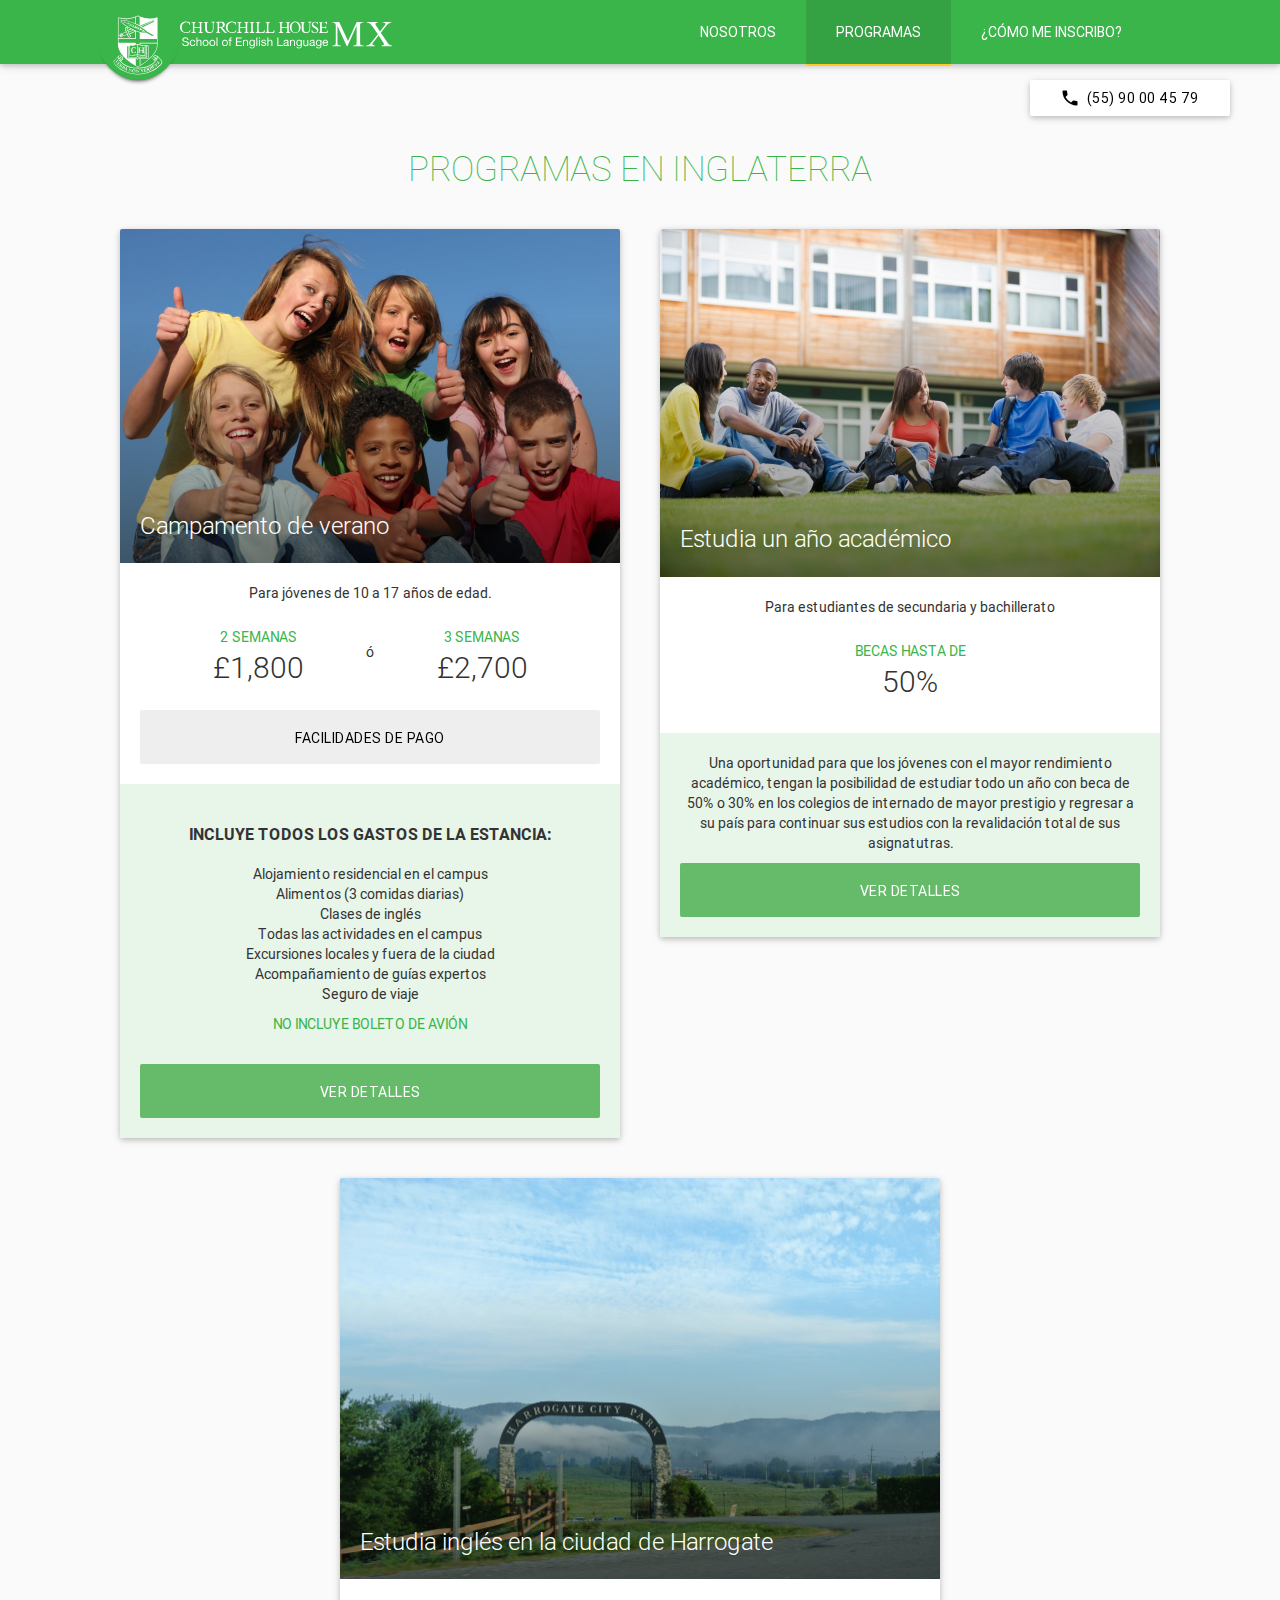
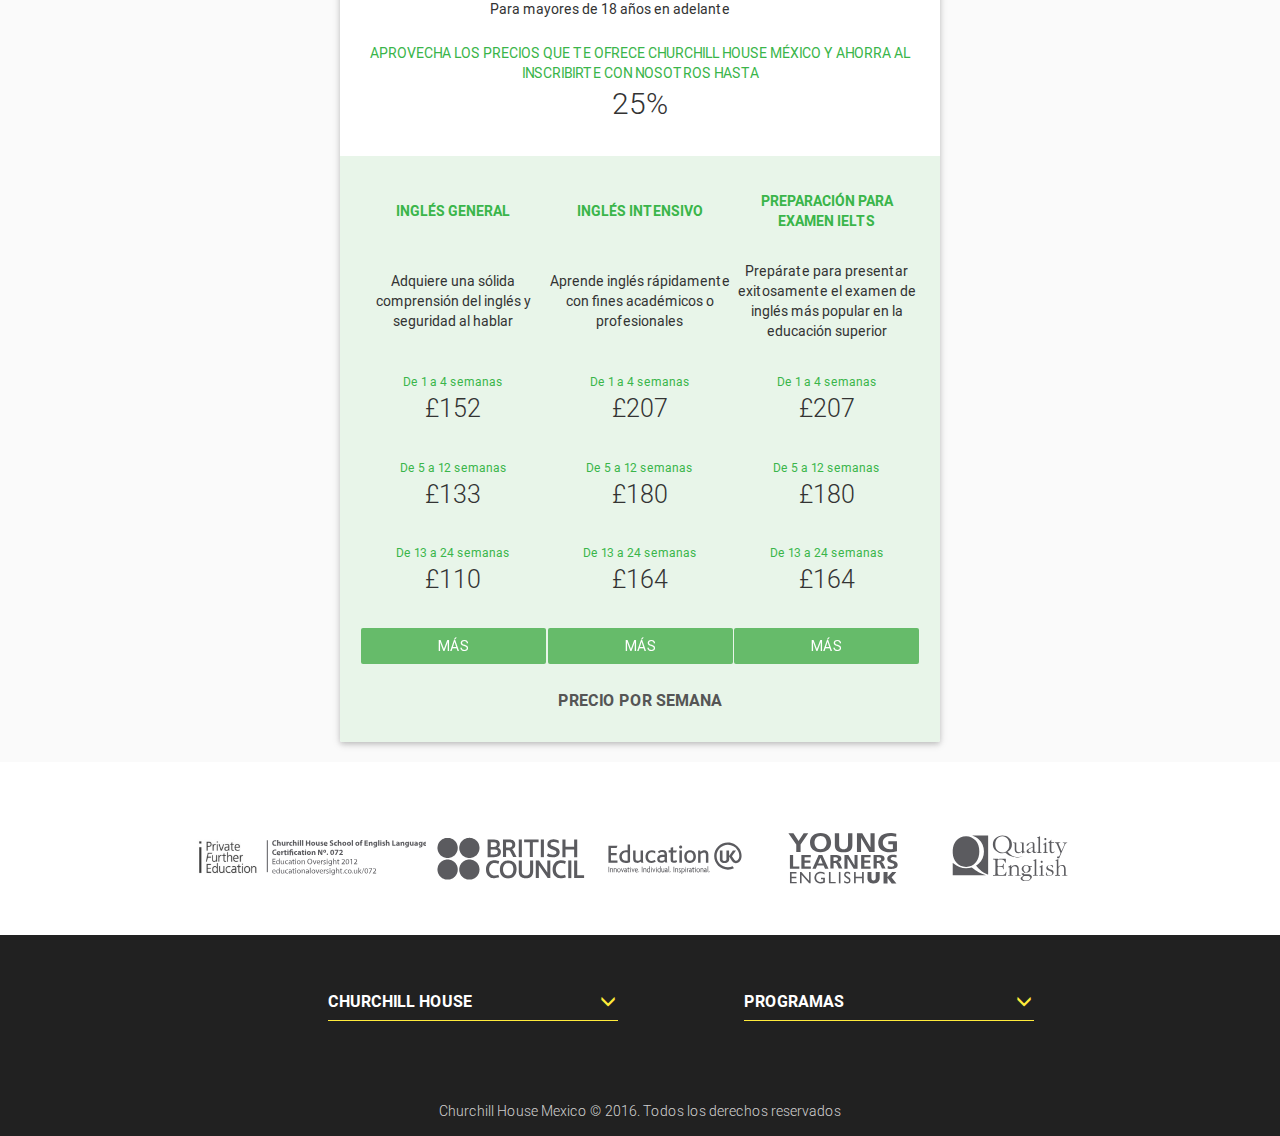
<file: programs.html>
<!DOCTYPE html>
<html>
<head>
	<title>Nosotros</title>
	
	<meta charset="utf-8">
	<meta name = "viewport" content="width=device-width, initial-scale=1">

	<!--Scripts-->
	<script src  = "https://ajax.googleapis.com/ajax/libs/jquery/1.11.3/jquery.min.js"></script>
	<script src = "js/materialize.min.js"></script>
	<script src = "js/bootstrap.min.js"></script>
	<script src = "js/script.js"></script>

	
	<!--Stylesheets--> 
	<link rel = "stylesheet" type="text/css" href = "css/bootstrap.min.css">
	<link rel = "stylesheet" type="text/css" href = "css/bootstrap-theme.min.css"> 
    <link rel = "stylesheet" type="text/css" href = "css/materialize.min.css"/> 
	<link rel = "stylesheet" type="text/css" href = "css/programs.css">

	<!--Import fonts -->
	<link href="http://fonts.googleapis.com/icon?family=Material+Icons" rel="stylesheet">
	<link href='https://fonts.googleapis.com/css?family=Merriweather'   rel='stylesheet' type='text/css'>
</head>
<body> 

<!-- NAVBAR -->
	<nav>
	    <div class="nav-wrapper"> 
		    <a href="#" data-activates="mobile-demo" class="button-collapse"><i class="material-icons">menu</i></a>
			
			<div class="wrapper">
				<a href = "./index.html">
				<div class="logo">
					<img id = "logo-icon" src = "img/logo-white.svg" width="20px" height="70px"/>
					<img id = "logo-text" src = "img/logo-name.svg"  width="40" height="35px" alt = "Churchill House MX"/>
				</div>	  
				</a>


				<!-- Dropdown Structure -->
				<!-- <ul id="aboutus" class="dropdown-content">
				  <li><a href="./aboutus.html">Acerca de</a></li>
				  <li><a href="./contact.html">Contacto</a></li> 
				</ul>  

				<ul id="programs" class="dropdown-content">
				  <li><a href="./programs.html">Ver todos</a></li>
				  <li><a href="./summer.html">Verano</a></li> 
				  <li><a href="./harrogate.html">Harrogate</a></li> 
				</ul>  --> 
				
				<!--Menu en navbar-->
			    <ul class = "navbtns right hide-on-med-and-down">
				   <li><a href="./aboutus.html"> <!--  data-activates="aboutus" -->
			        	Nosotros
			       	</a> </li>
			        <li class = "active"><a href="./programs.html">
			        	Programas 
			       	</a> </li>
			        <li><a href="">¿Cómo me inscribo?</a></li> 			        
			    </ul>
			</div>

			<!--Mobile menu -->
		    <ul class="side-nav" id="mobile-demo"> 
		        <li ><a href="./aboutus.html">Nosotros</a></li>		        
		        <li class = "active"><a href="./programs.html">Programas</a></li>
		        <li><a href="./contact.html">Contacto</a></li>
		     	<li class="divider"></li>
		        <li><a href="">¿Cómo me inscribo?</a></li> 		        
		        <li><a href="">Solicitar un folleto</a></li>  
		    </ul>
	    </div>
	</nav> 

	<a class="waves-effect waves-light btn phone_button white black-text" href = "./contact.html">
		<i class="material-icons left">phone</i>
		(55) 90 00 45 79
	</a>





	<div class="programs_section">
		<h1>PROGRAMAS EN INGLATERRA</h1>

		<div class="row">		
          	<div class="card">
            	<div class="card-image">
              		<img src="img/programs/summercamp.jpg"/>
              		<div class="cover"></div>
              		<span class="card-title">Campamento de verano</span>
            	</div>
            	
            	<div class="card-content">
              		<p>Para jóvenes de 10 a 17 años de edad.</p>
              		<div class = "prices-table">
              			<div class = "price">
              				<div class = "time">2 semanas</div>
              				<div class = "cost">£1,800</div>
						</div>
						<span>ó</span>
						<div class = "price">
              				<div class = "time">3 semanas</div>
              				<div class = "cost">£2,700</div>
						</div>
            		</div>
        			<button class = "black-text grey lighten-3 waves-effect btn-large z-depth-0">
		 				Facilidades de pago
					</button>
           		</div>
            	
            	<div class="card-content green lighten-5">
            		<h5>INCLUYE TODOS LOS GASTOS DE LA ESTANCIA:</h5>
            		<ul>
	            		<li>Alojamiento residencial en el campus</li>
						<li>Alimentos (3 comidas diarias)</li>
						<li>Clases de inglés</li>
						<li>Todas las actividades en el campus</li>
						<li>Excursiones locales y fuera de la ciudad</li>
						<li>Acompañamiento de guías expertos</li>
						<li>Seguro de viaje</li>
						<li><span>NO INCLUYE BOLETO DE AVIÓN</span></li>
					</ul>
					<a class = "white-text" href = "./summer.html">
						<button class = "green lighten-1 waves-light waves-effect btn-large z-depth-0">
			 				Ver detalles
						</button>
					</a>
            	</div>         
          	</div> 

         	<div class="card">
            	<div class="card-image">
              		<img src="img/programs/highschool.jpg"/>
              		<div class="cover"></div>
              		<span class="card-title">Estudia un año académico</span>
            	</div>
            	<div class="card-content">
              		<p>Para estudiantes de secundaria y bachillerato</p>
              		<div class = "prices-table">
              			<div class = "price">
              				<div class = "time">Becas hasta de</div>
              				<div class = "cost">50%</div>
						</div> 
              		</div>
            	</div> 
	            <div class="card-content green lighten-5">
	            	Una oportunidad para que los jóvenes
					con el mayor rendimiento académico,
					tengan la posibilidad de estudiar todo
					un año con beca de 50% o 30% en los
					colegios de internado de mayor
					prestigio y regresar a su país para
					continuar sus estudios con la
					revalidación total de sus asignatutras.
					<button class = "green lighten-1 waves-light waves-effect btn-large z-depth-0">
			 			Ver detalles
					</button>
            	</div> 
          	</div>

			<div class="card">
            	<div class="card-image">
              		<img src="img/programs/harrogate.jpg">
              		<div class="cover"></div>
              		<span class="card-title">Estudia inglés en la ciudad de Harrogate</span>
            	</div>
            	<div class="card-content">
              		<p>Para mayores de 18 años en adelante</p>
              		<div class = "prices-table">
              			<div class = "price">
              				<div class = "time">Aprovecha los precios que te ofrece Churchill House México y ahorra al inscribirte con nosotros hasta </div>
              				<div class = "cost">25%</div>
						</div> 
              		</div>
            	</div>
            	<div class="card-content green lighten-5">
            		<table class = "centered">
            			<tr>
							<th>INGLÉS GENERAL</th>
							<th>INGLÉS INTENSIVO</th>
							<th>PREPARACIÓN PARA EXAMEN IELTS</th>
            			</tr>
            			<tr>
							<td>Adquiere una sólida comprensión del inglés y seguridad al hablar</td>
							<td>Aprende inglés rápidamente con fines académicos o profesionales</td>
							<td>Prepárate para presentar exitosamente el examen de inglés más popular en la educación superior</td>
            			</tr>
            			<tr>
							<td><i>De 1 a 4 semanas</i><span>£152</span></td>
							<td><i>De 1 a 4 semanas</i><span>£207</span></td>
							<td><i>De 1 a 4 semanas</i><span>£207</span></td>
            			</tr>
            			<tr>
							<td><i>De 5 a 12 semanas</i><span>£133</span></td>
							<td><i>De 5 a 12 semanas</i><span>£180</span></td>
							<td><i>De 5 a 12 semanas</i><span>£180</span></td>
            			</tr>
            			<tr>
							<td><i>De 13 a 24 semanas</i><span>£110</span></td>
							<td><i>De 13 a 24 semanas</i><span>£164</span></td>
							<td><i>De 13 a 24 semanas</i><span>£164</span></td>
            			</tr>
            			<tr>
							<td>
								<a class = "white-text" href = "./harrogate.html">
								<button class = "green lighten-1 waves-light waves-effect btn z-depth-0">
		 							Más
								</button>
								</a>
							</td>
							<td>
								<a class = "white-text" href = "./harrogate.html">
								<button class = "green lighten-1 waves-light waves-effect btn z-depth-0">
		 							Más
								</button>
								</a>
							</td>
							<td>
								<a class = "white-text" href = "./harrogate.html">
								<button class = "green lighten-1 waves-light waves-effect btn z-depth-0">
		 							Más
								</button>
								</a>
							</td>
            			</tr>
            		</table>
            		<div class = "note">Precio por semana</div>
            	</div>
        	</div> 
 		</div>
	</div>
	<!-- BRAND -->
	<div class="container brand_container">
		<img src = "img/l-1.svg" width="100" height="70" alt = "Churchill House MX"/>
		<img src = "img/l-2.svg" width="100" height="60" alt = "Churchill House MX"/>
		<img src = "img/l-3.svg" width="60" height="60" alt = "Churchill House MX"/>
		<img src = "img/l-4.svg" width="100" height="60" alt = "Churchill House MX"/>
		<img src = "img/l-5.svg" width="60" height="60" alt = "Churchill House MX"/>
	</div>

	<!-- FOOTER -->
	 <footer class="page-footer grey darken-4">
      <div class="container grey darken-4">
        <div class="row">
           
          <div class="col s10 m4 l3 offset-l3 offset-m2 offset-s1">
            <h6 class="white-text droplist">
            	Churchill House
            	<span class = "glyphicon glyphicon-menu-down ico-down"></span>
            	<span class = "glyphicon glyphicon-menu-up ico-up"></span>
            </h6>
            <ul>
              <li><a class="grey-text text-lighten-3" href="./aboutus.html">Nosotros</a></li>              
              <li><a class="grey-text text-lighten-3" href="./contact.html">Contacto</a></li>
              <li><a class="grey-text text-lighten-3" href="#!">Testimonios</a></li> 
            </ul>
          </div>

          <div class="col s10 m4 l3 offset-l1 offset-m1 offset-s1 ">
            <h6 class="white-text droplist">
            	Programas
            	<span class = "glyphicon glyphicon-menu-down ico-down"></span>
            	<span class = "glyphicon glyphicon-menu-up ico-up"></span>
            </h6>
            <ul>
              <li><a class="grey-text text-lighten-3" href="./summer.html">Campamento de Verano</a></li>
              <li><a class="grey-text text-lighten-3" href="">Año académico</a></li>
              <li><a class="grey-text text-lighten-3" href="./harrogate.html">Cursos de inglés</a></li>
              <li><a class="grey-text text-lighten-3" href="#!">¿Cómo me inscribo?</a></li> 
            </ul>
          </div>

          <!-- <div class="col s10 m3 l2  offset-l1 offset-m1 offset-s1">
            <h6 class="white-text">Descarga las formas de registro para:</h6>
            <ul>
              <li><a class="grey-text text-lighten-3" href="#!">Campamento de Verano</a></li>
              <li><a class="grey-text text-lighten-3" href="#!">Año académico</a></li>
              <li><a class="grey-text text-lighten-3" href="#!">Curso de inglés</a></li> 
            </ul>
          </div> -->
        </div>
      </div>
      <div class="footer-copyright  grey darken-4">
        <div class="container">
        	Churchill House Mexico © 2016. Todos los derechos reservados
        </div>
      </div>
    </footer>




	<!--Load parallax effect -->
	<script type="text/javascript">
		 $(function(){
      		$('.parallax').parallax();
    	});
	</script>


   </body>
   </html>
</file>
<file: css/index.css>
* {
  margin: 0;
  padding: 0;
  width: 100%; }

body, html {
  height: 100% !important;
  width: 100%;
  margin: 0;
  padding: 0;
  margin-top: 30px;
  font-family: "Roboto"; }

nav {
  position: fixed;
  z-index: 998;
  top: 0;
  left: 0; }
  nav .side-nav {
    overflow-y: auto; }
    nav .side-nav li {
      padding: 0 !important; }
    nav .side-nav li a {
      color: black; }
      nav .side-nav li a:hover {
        color: black;
        background-color: none; }

.nav-wrapper {
  background-color: #0d47a1; }
  .nav-wrapper a, .nav-wrapper a:hover, .nav-wrapper a:active {
    text-decoration: none;
    color: white; }
  .nav-wrapper a {
    width: auto !important; }
  .nav-wrapper i {
    font-size: 24px !important;
    padding: 0 20px; }
  .nav-wrapper .wrapper {
    display: -webkit-flex;
    display: -ms-flexbox;
    display: flex;
    -webkit-justify-content: space-between;
    -ms-flex-pack: justify;
    justify-content: space-between;
    padding: 0 10%;
    width: 100%; }
    @media only screen and (max-width: 992px) {
      .nav-wrapper .wrapper {
        padding: 0;
        -webkit-justify-content: center;
        -ms-flex-pack: center;
        justify-content: center;
        top: 0;
        padding-right: 50px;
        width: auto;
        margin: 0; } }
    @media only screen and (max-width: 600px) {
      .nav-wrapper .wrapper {
        padding-right: 0px; } }
    .nav-wrapper .wrapper .logo {
      cursor: pointer;
      width: 250px;
      padding: 0 !important;
      margin: 0 auto !important;
      display: -webkit-flex;
      display: -ms-flexbox;
      display: flex;
      -webkit-justify-content: center;
      -ms-flex-pack: center;
      justify-content: center;
      -webkit-align-items: center;
      -ms-flex-align: center;
      align-items: center; }
      .nav-wrapper .wrapper .logo #logo-icon {
        background-color: #0d47a1;
        width: 80px;
        height: 80px;
        padding: 10px 10px 0 10px;
        border-radius: 50%;
        box-shadow: 0 6px 5px -6px black; }
        @media only screen and (max-width: 650px) {
          .nav-wrapper .wrapper .logo #logo-icon {
            width: 40px;
            height: 40px;
            padding: 0px;
            border-radius: 0;
            box-shadow: none; } }
      .nav-wrapper .wrapper .logo #logo-text {
        height: 80px;
        width: 230px;
        padding: 0 15px 10px 0; }
        @media only screen and (max-width: 650px) {
          .nav-wrapper .wrapper .logo #logo-text {
            padding: 0;
            width: 240px;
            height: 60px;
            padding-right: 50px; } }
      @media only screen and (max-width: 950px) {
        .nav-wrapper .wrapper .logo {
          margin: 0 auto;
          width: 100%;
          margin-right: -100px; } }
  .nav-wrapper .dropdown-content {
    z-index: 20;
    opacity: 1;
    margin-top: 61px;
    position: absolute;
    width: inherit; }
    .nav-wrapper .dropdown-content li a {
      color: black; }
      .nav-wrapper .dropdown-content li a:hover {
        color: black;
        background-color: transparent !important; }
  .nav-wrapper .navbtns {
    width: auto; }
    .nav-wrapper .navbtns li {
      width: auto;
      font-family: "Roboto";
      text-transform: uppercase;
      position: relative; }
      .nav-wrapper .navbtns li i {
        width: auto;
        padding: 0;
        margin: 0; }
      .nav-wrapper .navbtns li a {
        font-size: 14px !important;
        padding: 0 30px; }
      .nav-wrapper .navbtns li.active {
        border-bottom: solid 2px #ffca28; }

.slider-container {
  margin: 0;
  padding: 0 !important;
  height: 80vh;
  background: #263238; }
  .slider-container .carousel {
    height: 100%; }
  .slider-container .carousel-inner {
    height: 100%; }
    .slider-container .carousel-inner .item {
      height: 100%;
      width: 100%;
      background-size: cover;
      background-position: center center; }
      .slider-container .carousel-inner .item .carousel-caption {
        left: 0% !important;
        right: 0% !important;
        bottom: 0 !important;
        height: 100%;
        width: 100%;
        background: rgba(0, 0, 0, 0.2);
        display: -webkit-flex;
        display: -ms-flexbox;
        display: flex;
        -webkit-flex-direction: column;
        -ms-flex-direction: column;
        flex-direction: column;
        -ms-flex-line-pack: center;
        -webkit-align-content: center;
        align-content: center;
        -webkit-align-items: center;
        -ms-flex-align: center;
        align-items: center;
        -webkit-justify-content: center;
        -ms-flex-pack: center;
        justify-content: center;
        transition: 0.3s; }
        .slider-container .carousel-inner .item .carousel-caption:hover {
          background: rgba(0, 0, 0, 0.4); }
        .slider-container .carousel-inner .item .carousel-caption p, .slider-container .carousel-inner .item .carousel-caption h3 {
          font-family: Roboto !important;
          padding: 0 10%;
          width: 80%; }
        @media only screen and (max-width: 650px) {
          .slider-container .carousel-inner .item .carousel-caption h3 {
            font-size: 30px; } }
        .slider-container .carousel-inner .item .carousel-caption button {
          display: inline !important;
          width: auto; }

.container {
  width: 100% !important;
  box-sizing: border-box;
  -moz-box-sizing: border-box;
  -webkit-box-sizing: border-box;
  max-width: 100% !important; }

.video_container {
  width: 100%;
  padding: 50px 15vw; }
  @media only screen and (max-width: 650px) {
    .video_container {
      padding: 50px 0; } }
  .video_container .video {
    padding: 0 auto; }
  .video_container iframe {
    width: 100%;
    padding: 0 !important;
    margin: 0 auto !important; }

.text_container {
  width: 100%;
  padding: 30px 10%;
  display: -webkit-flex;
  display: -ms-flexbox;
  display: -webkit-flex;
  display: -ms-flexbox;
  display: flex;
  -webkit-flex-direction: column;
  -ms-flex-direction: column;
  flex-direction: column;
  -ms-flex-line-pack: center;
  -webkit-align-content: center;
  align-content: center;
  -webkit-align-items: center;
  -ms-flex-align: center;
  align-items: center;
  -webkit-justify-content: center;
  -ms-flex-pack: center;
  justify-content: center; }
  .text_container p {
    max-width: 800px;
    text-align: center;
    font-size: 18px; }
  .text_container button {
    margin: 10px;
    width: auto; }

.logo_container {
  width: 100% !important;
  background: #E6E7E9;
  padding: 50px; }
  .logo_container p {
    max-width: 600px;
    margin: 0px auto;
    text-align: center;
    font-family: Merriweather;
    font-size: 20px;
    color: #333;
    font-style: italic; }
    .logo_container p i {
      display: block;
      margin-bottom: 20px;
      font-style: normal;
      font-size: 14px; }
  .logo_container img {
    margin: auto; }
  .logo_container span {
    display: block;
    margin: 0 auto;
    max-width: 600px;
    text-align: center; }

.buttons_container {
  width: 100% !important;
  background-color: #0d47a1;
  padding: 50px;
  display: -webkit-flex;
  display: -ms-flexbox;
  display: flex;
  -webkit-justify-content: center;
  -ms-flex-pack: center;
  justify-content: center; }
  .buttons_container .btn-ico {
    padding: 20px;
    width: 200px;
    display: -webkit-flex;
    display: -ms-flexbox;
    display: flex;
    -webkit-flex-direction: column;
    -ms-flex-direction: column;
    flex-direction: column;
    -webkit-justify-content: center;
    -ms-flex-pack: center;
    justify-content: center;
    -ms-flex-line-pack: center;
    -webkit-align-content: center;
    align-content: center;
    -webkit-align-items: center;
    -ms-flex-align: center;
    align-items: center;
    cursor: pointer; }
    .buttons_container .btn-ico:hover {
      background-color: rgba(0, 0, 0, 0.1); }
    .buttons_container .btn-ico .text {
      text-align: center;
      font-family: Roboto;
      color: white; }

.contact_container {
  background-color: #E6E7E9;
  display: -webkit-flex;
  display: -ms-flexbox;
  display: flex;
  -webkit-flex-wrap: wrap;
  -ms-flex-wrap: wrap;
  flex-wrap: wrap;
  -webkit-justify-content: center;
  -ms-flex-pack: center;
  justify-content: center;
  -webkit-align-items: center;
  -ms-flex-align: center;
  align-items: center;
  -ms-flex-line-pack: center;
  -webkit-align-content: center;
  align-content: center;
  padding: 40px; }
  @media only screen and (max-width: 950px) {
    .contact_container {
      padding: 0px; } }
  .contact_container .phones {
    width: auto;
    text-align: center; }
    @media only screen and (max-width: 950px) {
      .contact_container .phones {
        display: -webkit-flex;
        display: -ms-flexbox;
        display: flex;
        -webkit-flex-wrap: wrap;
        -ms-flex-wrap: wrap;
        flex-wrap: wrap;
        -webkit-justify-content: center;
        -ms-flex-pack: center;
        justify-content: center;
        -ms-flex-line-pack: center;
        -webkit-align-content: center;
        align-content: center; } }
    .contact_container .phones .phone {
      background-color: white;
      width: 300px;
      margin: 15px;
      padding: 30px; }
    .contact_container .phones h6 {
      color: #0d47a1;
      font-weight: 700; }
  .contact_container form {
    width: 350px;
    padding: 40px;
    /* label focus color */
    /* label underline focus color */ }
    .contact_container form .input-field input {
      margin-bottom: 50px; }
    .contact_container form .input-field input:focus + label, .contact_container form .input-field textarea:focus + label {
      color: #0d47a1; }
    .contact_container form .input-field input:focus, .contact_container form .input-field textarea:focus {
      border-bottom: 1px solid #0d47a1;
      box-shadow: 0 1px 0 0 #0d47a1; }

.brand_container {
  background-color: white;
  padding: 30px 10px 10px 10px;
  display: -webkit-flex;
  display: -ms-flexbox;
  display: flex;
  -ms-flex-line-pack: center;
  -webkit-align-content: center;
  align-content: center;
  -webkit-align-items: center;
  -ms-flex-align: center;
  align-items: center;
  -webkit-justify-content: center;
  -ms-flex-pack: center;
  justify-content: center;
  -webkit-flex-wrap: wrap;
  -ms-flex-wrap: wrap;
  flex-wrap: wrap; }
  .brand_container img {
    height: 65px;
    width: 167px; }
    .brand_container img:nth-child(1) {
      width: 240px;
      height: 93px; }
      @media only screen and (max-width: 992px) {
        .brand_container img:nth-child(1) {
          height: 50px;
          width: 158px; } }
      @media only screen and (max-width: 600px) {
        .brand_container img:nth-child(1) {
          height: 35px;
          width: 90px; } }
    @media only screen and (max-width: 992px) {
      .brand_container img {
        height: 50px;
        width: 128px; } }
    @media only screen and (max-width: 800px) {
      .brand_container img {
        height: 30px;
        width: 77px; } }
    @media only screen and (max-width: 600px) {
      .brand_container img {
        height: 25px;
        width: 64px; } }

footer {
  padding-top: 50px !important;
  transition: 0.3s; }
  footer .row .col {
    margin-bottom: 30px; }
    footer .row .col h6 {
      margin-bottom: 15px;
      border-bottom: solid 1px #ffeb3b !important;
      padding-bottom: 10px;
      font-weight: 700;
      text-transform: uppercase;
      cursor: pointer;
      font-size: 16px; }
    footer .row .col span {
      color: #ffeb3b;
      width: 20px;
      text-align: center;
      float: right; }
    footer .row .col .ico-down {
      display: inline-block; }
    footer .row .col .ico-up {
      display: none; }
    footer .row .col ul li {
      display: none;
      margin-bottom: 20px; }
  footer .footer-copyright {
    width: auto;
    margin: 0 auto;
    text-align: center; }

h1 {
  font-family: Helvetica Light, Roboto, Arial, sans-serif;
  color: #0d47a1;
  font-weight: 100;
  text-transform: uppercase;
  font-size: 35px !important;
  text-align: center; }

.phone_button {
  z-index: 60;
  position: fixed;
  top: 80px;
  right: 50px;
  width: 200px;
  transition: 0.5s; }
  @media only screen and (max-width: 992px) {
    .phone_button {
      display: none; } }
  .phone_button i {
    width: 10px; }

.disappear {
  top: 0px;
  transition: 0.5s; }

section.image-viewer {
  width: 100%;
  height: 100%;
  background-color: rgba(30, 30, 30, 0.95);
  position: fixed;
  top: 0;
  z-index: 9999;
  display: none;
  transition: 0s; }
  section.image-viewer .close {
    font-size: 30px;
    z-index: 9999;
    position: absolute;
    top: 10px;
    right: 15px;
    width: 60px;
    height: 60px;
    line-height: 60px;
    text-align: center;
    border-radius: 50%;
    opacity: 1 !important;
    background-color: rgba(50, 50, 50, 0.5);
    transition: 0.3s; }
    section.image-viewer .close:hover {
      background-color: rgba(50, 50, 50, 0.9); }
    section.image-viewer .close i {
      font-size: 30px;
      line-height: 60px;
      color: white !important; }
  section.image-viewer .image-viewer-wrapper {
    width: 100%;
    height: 100%;
    display: -webkit-flex;
    display: -ms-flexbox;
    display: flex;
    -webkit-justify-content: center;
    -ms-flex-pack: center;
    justify-content: center;
    -webkit-align-items: center;
    -ms-flex-align: center;
    align-items: center;
    -ms-flex-line-pack: center;
    -webkit-align-content: center;
    align-content: center;
    -webkit-flex-direction: column;
    -ms-flex-direction: column;
    flex-direction: column;
    position: relative; }
  section.image-viewer .main-image {
    width: 200px;
    height: 200px;
    background-size: cover;
    background-position: center center;
    transition: 0.3s;
    position: relative; }
  section.image-viewer .previews {
    overflow-x: auto;
    overflow-y: hidden;
    width: 100%;
    height: 120px;
    display: -webkit-flex;
    display: -ms-flexbox;
    display: flex;
    -webkit-justify-content: center;
    -ms-flex-pack: center;
    justify-content: center;
    -webkit-flex-wrap: no-wrap;
    -ms-flex-wrap: no-wrap;
    flex-wrap: no-wrap; }
    @media only screen and (max-width: 992px) {
      section.image-viewer .previews {
        justify-content: flex-start !important; } }
    section.image-viewer .previews .thumb {
      width: 60px !important;
      min-width: 60px;
      height: 60px !important;
      margin: 40px 5px 0px 5px;
      display: inline-block;
      cursor: pointer;
      background-color: white;
      background-size: cover;
      background-position: center center;
      border: solid 3px transparent; }
      section.image-viewer .previews .thumb.active {
        border: solid 3px #ffeb3b; }

.btn-floating {
  position: fixed;
  z-index: 20; }
  .btn-floating#goto-top {
    bottom: 40px;
    right: 40px; }
    @media only screen and (max-width: 600px) {
      .btn-floating#goto-top {
        bottom: 20px;
        right: 20px; } }
  .btn-floating#phone-app {
    bottom: 110px;
    right: 40px;
    display: none; }
    @media only screen and (max-width: 992px) {
      .btn-floating#phone-app {
        display: block; } }
    @media only screen and (max-width: 600px) {
      .btn-floating#phone-app {
        right: 20px; } }

/*# sourceMappingURL=index.css.map */
</file>
<file: css/aboutus.css>
* {
  margin: 0;
  padding: 0;
  width: 100%; }

body, html {
  height: 100% !important;
  width: 100%;
  margin: 0;
  padding: 0;
  margin-top: 30px;
  font-family: "Roboto"; }

nav {
  position: fixed;
  z-index: 998;
  top: 0;
  left: 0; }
  nav .side-nav {
    overflow-y: auto; }
    nav .side-nav li {
      padding: 0 !important; }
    nav .side-nav li a {
      color: black; }
      nav .side-nav li a:hover {
        color: black;
        background-color: none; }

.nav-wrapper {
  background-color: #CB2929; }
  .nav-wrapper a, .nav-wrapper a:hover, .nav-wrapper a:active {
    text-decoration: none;
    color: white; }
  .nav-wrapper a {
    width: auto !important; }
  .nav-wrapper i {
    font-size: 24px !important;
    padding: 0 20px; }
  .nav-wrapper .wrapper {
    display: -webkit-flex;
    display: -ms-flexbox;
    display: flex;
    -webkit-justify-content: space-between;
    -ms-flex-pack: justify;
    justify-content: space-between;
    padding: 0 10%;
    width: 100%; }
    @media only screen and (max-width: 992px) {
      .nav-wrapper .wrapper {
        padding: 0;
        -webkit-justify-content: center;
        -ms-flex-pack: center;
        justify-content: center;
        top: 0;
        padding-right: 50px;
        width: auto;
        margin: 0; } }
    @media only screen and (max-width: 600px) {
      .nav-wrapper .wrapper {
        padding-right: 0px; } }
    .nav-wrapper .wrapper .logo {
      cursor: pointer;
      width: 250px;
      padding: 0 !important;
      margin: 0 auto !important;
      display: -webkit-flex;
      display: -ms-flexbox;
      display: flex;
      -webkit-justify-content: center;
      -ms-flex-pack: center;
      justify-content: center;
      -webkit-align-items: center;
      -ms-flex-align: center;
      align-items: center; }
      .nav-wrapper .wrapper .logo #logo-icon {
        background-color: #CB2929;
        width: 80px;
        height: 80px;
        padding: 10px 10px 0 10px;
        border-radius: 50%;
        box-shadow: 0 6px 5px -6px black; }
        @media only screen and (max-width: 650px) {
          .nav-wrapper .wrapper .logo #logo-icon {
            width: 40px;
            height: 40px;
            padding: 0px;
            border-radius: 0;
            box-shadow: none; } }
      .nav-wrapper .wrapper .logo #logo-text {
        height: 80px;
        width: 230px;
        padding: 0 15px 10px 0; }
        @media only screen and (max-width: 650px) {
          .nav-wrapper .wrapper .logo #logo-text {
            padding: 0;
            width: 240px;
            height: 60px;
            padding-right: 50px; } }
      @media only screen and (max-width: 950px) {
        .nav-wrapper .wrapper .logo {
          margin: 0 auto;
          width: 100%;
          margin-right: -100px; } }
  .nav-wrapper .dropdown-content {
    z-index: 20;
    opacity: 1;
    margin-top: 61px;
    position: absolute;
    width: inherit; }
    .nav-wrapper .dropdown-content li a {
      color: black; }
      .nav-wrapper .dropdown-content li a:hover {
        color: black;
        background-color: transparent !important; }
  .nav-wrapper .navbtns {
    width: auto; }
    .nav-wrapper .navbtns li {
      width: auto;
      font-family: "Roboto";
      text-transform: uppercase;
      position: relative; }
      .nav-wrapper .navbtns li i {
        width: auto;
        padding: 0;
        margin: 0; }
      .nav-wrapper .navbtns li a {
        font-size: 14px !important;
        padding: 0 30px; }
      .nav-wrapper .navbtns li.active {
        border-bottom: solid 2px #ffca28; }

.slider-container {
  margin: 0;
  padding: 0 !important;
  height: 80vh;
  background: #263238; }
  .slider-container .carousel {
    height: 100%; }
  .slider-container .carousel-inner {
    height: 100%; }
    .slider-container .carousel-inner .item {
      height: 100%;
      width: 100%;
      background-size: cover;
      background-position: center center; }
      .slider-container .carousel-inner .item .carousel-caption {
        left: 0% !important;
        right: 0% !important;
        bottom: 0 !important;
        height: 100%;
        width: 100%;
        background: rgba(0, 0, 0, 0.2);
        display: -webkit-flex;
        display: -ms-flexbox;
        display: flex;
        -webkit-flex-direction: column;
        -ms-flex-direction: column;
        flex-direction: column;
        -ms-flex-line-pack: center;
        -webkit-align-content: center;
        align-content: center;
        -webkit-align-items: center;
        -ms-flex-align: center;
        align-items: center;
        -webkit-justify-content: center;
        -ms-flex-pack: center;
        justify-content: center;
        transition: 0.3s; }
        .slider-container .carousel-inner .item .carousel-caption:hover {
          background: rgba(0, 0, 0, 0.4); }
        .slider-container .carousel-inner .item .carousel-caption p, .slider-container .carousel-inner .item .carousel-caption h3 {
          font-family: Roboto !important;
          padding: 0 10%;
          width: 80%; }
        @media only screen and (max-width: 650px) {
          .slider-container .carousel-inner .item .carousel-caption h3 {
            font-size: 30px; } }
        .slider-container .carousel-inner .item .carousel-caption button {
          display: inline !important;
          width: auto; }

.container {
  width: 100% !important;
  box-sizing: border-box;
  -moz-box-sizing: border-box;
  -webkit-box-sizing: border-box;
  max-width: 100% !important; }

.video_container {
  width: 100%;
  padding: 50px 15vw; }
  @media only screen and (max-width: 650px) {
    .video_container {
      padding: 50px 0; } }
  .video_container .video {
    padding: 0 auto; }
  .video_container iframe {
    width: 100%;
    padding: 0 !important;
    margin: 0 auto !important; }

.text_container {
  width: 100%;
  padding: 30px 10%;
  display: -webkit-flex;
  display: -ms-flexbox;
  display: -webkit-flex;
  display: -ms-flexbox;
  display: flex;
  -webkit-flex-direction: column;
  -ms-flex-direction: column;
  flex-direction: column;
  -ms-flex-line-pack: center;
  -webkit-align-content: center;
  align-content: center;
  -webkit-align-items: center;
  -ms-flex-align: center;
  align-items: center;
  -webkit-justify-content: center;
  -ms-flex-pack: center;
  justify-content: center; }
  .text_container p {
    max-width: 800px;
    text-align: center;
    font-size: 18px; }
  .text_container button {
    margin: 10px;
    width: auto; }

.logo_container {
  width: 100% !important;
  background: #E6E7E9;
  padding: 50px; }
  .logo_container p {
    max-width: 600px;
    margin: 0px auto;
    text-align: center;
    font-family: Merriweather;
    font-size: 20px;
    color: #333;
    font-style: italic; }
    .logo_container p i {
      display: block;
      margin-bottom: 20px;
      font-style: normal;
      font-size: 14px; }
  .logo_container img {
    margin: auto; }
  .logo_container span {
    display: block;
    margin: 0 auto;
    max-width: 600px;
    text-align: center; }

.buttons_container {
  width: 100% !important;
  background-color: #CB2929;
  padding: 50px;
  display: -webkit-flex;
  display: -ms-flexbox;
  display: flex;
  -webkit-justify-content: center;
  -ms-flex-pack: center;
  justify-content: center; }
  .buttons_container .btn-ico {
    padding: 20px;
    width: 200px;
    display: -webkit-flex;
    display: -ms-flexbox;
    display: flex;
    -webkit-flex-direction: column;
    -ms-flex-direction: column;
    flex-direction: column;
    -webkit-justify-content: center;
    -ms-flex-pack: center;
    justify-content: center;
    -ms-flex-line-pack: center;
    -webkit-align-content: center;
    align-content: center;
    -webkit-align-items: center;
    -ms-flex-align: center;
    align-items: center;
    cursor: pointer; }
    .buttons_container .btn-ico:hover {
      background-color: rgba(0, 0, 0, 0.1); }
    .buttons_container .btn-ico .text {
      text-align: center;
      font-family: Roboto;
      color: white; }

.contact_container {
  background-color: #E6E7E9;
  display: -webkit-flex;
  display: -ms-flexbox;
  display: flex;
  -webkit-flex-wrap: wrap;
  -ms-flex-wrap: wrap;
  flex-wrap: wrap;
  -webkit-justify-content: center;
  -ms-flex-pack: center;
  justify-content: center;
  -webkit-align-items: center;
  -ms-flex-align: center;
  align-items: center;
  -ms-flex-line-pack: center;
  -webkit-align-content: center;
  align-content: center;
  padding: 40px; }
  @media only screen and (max-width: 950px) {
    .contact_container {
      padding: 0px; } }
  .contact_container .phones {
    width: auto;
    text-align: center; }
    @media only screen and (max-width: 950px) {
      .contact_container .phones {
        display: -webkit-flex;
        display: -ms-flexbox;
        display: flex;
        -webkit-flex-wrap: wrap;
        -ms-flex-wrap: wrap;
        flex-wrap: wrap;
        -webkit-justify-content: center;
        -ms-flex-pack: center;
        justify-content: center;
        -ms-flex-line-pack: center;
        -webkit-align-content: center;
        align-content: center; } }
    .contact_container .phones .phone {
      background-color: white;
      width: 300px;
      margin: 15px;
      padding: 30px; }
    .contact_container .phones h6 {
      color: #CB2929;
      font-weight: 700; }
  .contact_container form {
    width: 350px;
    padding: 40px;
    /* label focus color */
    /* label underline focus color */ }
    .contact_container form .input-field input {
      margin-bottom: 50px; }
    .contact_container form .input-field input:focus + label, .contact_container form .input-field textarea:focus + label {
      color: #CB2929; }
    .contact_container form .input-field input:focus, .contact_container form .input-field textarea:focus {
      border-bottom: 1px solid #CB2929;
      box-shadow: 0 1px 0 0 #CB2929; }

.brand_container {
  background-color: white;
  padding: 30px 10px 10px 10px;
  display: -webkit-flex;
  display: -ms-flexbox;
  display: flex;
  -ms-flex-line-pack: center;
  -webkit-align-content: center;
  align-content: center;
  -webkit-align-items: center;
  -ms-flex-align: center;
  align-items: center;
  -webkit-justify-content: center;
  -ms-flex-pack: center;
  justify-content: center;
  -webkit-flex-wrap: wrap;
  -ms-flex-wrap: wrap;
  flex-wrap: wrap; }
  .brand_container img {
    height: 65px;
    width: 167px; }
    .brand_container img:nth-child(1) {
      width: 240px;
      height: 93px; }
      @media only screen and (max-width: 992px) {
        .brand_container img:nth-child(1) {
          height: 50px;
          width: 158px; } }
      @media only screen and (max-width: 600px) {
        .brand_container img:nth-child(1) {
          height: 35px;
          width: 90px; } }
    @media only screen and (max-width: 992px) {
      .brand_container img {
        height: 50px;
        width: 128px; } }
    @media only screen and (max-width: 800px) {
      .brand_container img {
        height: 30px;
        width: 77px; } }
    @media only screen and (max-width: 600px) {
      .brand_container img {
        height: 25px;
        width: 64px; } }

footer {
  padding-top: 50px !important;
  transition: 0.3s; }
  footer .row .col {
    margin-bottom: 30px; }
    footer .row .col h6 {
      margin-bottom: 15px;
      border-bottom: solid 1px #ffeb3b !important;
      padding-bottom: 10px;
      font-weight: 700;
      text-transform: uppercase;
      cursor: pointer;
      font-size: 16px; }
    footer .row .col span {
      color: #ffeb3b;
      width: 20px;
      text-align: center;
      float: right; }
    footer .row .col .ico-down {
      display: inline-block; }
    footer .row .col .ico-up {
      display: none; }
    footer .row .col ul li {
      display: none;
      margin-bottom: 20px; }
  footer .footer-copyright {
    width: auto;
    margin: 0 auto;
    text-align: center; }

h1 {
  font-family: Helvetica Light, Roboto, Arial, sans-serif;
  color: #CB2929;
  font-weight: 100;
  text-transform: uppercase;
  font-size: 35px !important;
  text-align: center; }

.phone_button {
  z-index: 60;
  position: fixed;
  top: 80px;
  right: 50px;
  width: 200px;
  transition: 0.5s; }
  @media only screen and (max-width: 992px) {
    .phone_button {
      display: none; } }
  .phone_button i {
    width: 10px; }

.disappear {
  top: 0px;
  transition: 0.5s; }

section.image-viewer {
  width: 100%;
  height: 100%;
  background-color: rgba(30, 30, 30, 0.95);
  position: fixed;
  top: 0;
  z-index: 9999;
  display: none;
  transition: 0s; }
  section.image-viewer .close {
    font-size: 30px;
    z-index: 9999;
    position: absolute;
    top: 10px;
    right: 15px;
    width: 60px;
    height: 60px;
    line-height: 60px;
    text-align: center;
    border-radius: 50%;
    opacity: 1 !important;
    background-color: rgba(50, 50, 50, 0.5);
    transition: 0.3s; }
    section.image-viewer .close:hover {
      background-color: rgba(50, 50, 50, 0.9); }
    section.image-viewer .close i {
      font-size: 30px;
      line-height: 60px;
      color: white !important; }
  section.image-viewer .image-viewer-wrapper {
    width: 100%;
    height: 100%;
    display: -webkit-flex;
    display: -ms-flexbox;
    display: flex;
    -webkit-justify-content: center;
    -ms-flex-pack: center;
    justify-content: center;
    -webkit-align-items: center;
    -ms-flex-align: center;
    align-items: center;
    -ms-flex-line-pack: center;
    -webkit-align-content: center;
    align-content: center;
    -webkit-flex-direction: column;
    -ms-flex-direction: column;
    flex-direction: column;
    position: relative; }
  section.image-viewer .main-image {
    width: 200px;
    height: 200px;
    background-size: cover;
    background-position: center center;
    transition: 0.3s;
    position: relative; }
  section.image-viewer .previews {
    overflow-x: auto;
    overflow-y: hidden;
    width: 100%;
    height: 120px;
    display: -webkit-flex;
    display: -ms-flexbox;
    display: flex;
    -webkit-justify-content: center;
    -ms-flex-pack: center;
    justify-content: center;
    -webkit-flex-wrap: no-wrap;
    -ms-flex-wrap: no-wrap;
    flex-wrap: no-wrap; }
    @media only screen and (max-width: 992px) {
      section.image-viewer .previews {
        justify-content: flex-start !important; } }
    section.image-viewer .previews .thumb {
      width: 60px !important;
      min-width: 60px;
      height: 60px !important;
      margin: 40px 5px 0px 5px;
      display: inline-block;
      cursor: pointer;
      background-color: white;
      background-size: cover;
      background-position: center center;
      border: solid 3px transparent; }
      section.image-viewer .previews .thumb.active {
        border: solid 3px #ffeb3b; }

.btn-floating {
  position: fixed;
  z-index: 20; }
  .btn-floating#goto-top {
    bottom: 40px;
    right: 40px; }
    @media only screen and (max-width: 600px) {
      .btn-floating#goto-top {
        bottom: 20px;
        right: 20px; } }
  .btn-floating#phone-app {
    bottom: 110px;
    right: 40px;
    display: none; }
    @media only screen and (max-width: 992px) {
      .btn-floating#phone-app {
        display: block; } }
    @media only screen and (max-width: 600px) {
      .btn-floating#phone-app {
        right: 20px; } }

.about_section {
  padding-top: 50px; }
  .about_section h1, .about_section p {
    max-width: 600px;
    margin: 0 auto;
    padding: 20px 10px 10px 10px;
    text-align: center; }
  .about_section h1 {
    color: #CB2929;
    font-size: 26px; }

/*# sourceMappingURL=aboutus.css.map */
</file>
<file: css/contact.css>
* {
  margin: 0;
  padding: 0;
  width: 100%; }

body, html {
  height: 100% !important;
  width: 100%;
  margin: 0;
  padding: 0;
  margin-top: 30px;
  font-family: "Roboto"; }

nav {
  position: fixed;
  z-index: 998;
  top: 0;
  left: 0; }
  nav .side-nav {
    overflow-y: auto; }
    nav .side-nav li {
      padding: 0 !important; }
    nav .side-nav li a {
      color: black; }
      nav .side-nav li a:hover {
        color: black;
        background-color: none; }

.nav-wrapper {
  background-color: #16A093; }
  .nav-wrapper a, .nav-wrapper a:hover, .nav-wrapper a:active {
    text-decoration: none;
    color: white; }
  .nav-wrapper a {
    width: auto !important; }
  .nav-wrapper i {
    font-size: 24px !important;
    padding: 0 20px; }
  .nav-wrapper .wrapper {
    display: -webkit-flex;
    display: -ms-flexbox;
    display: flex;
    -webkit-justify-content: space-between;
    -ms-flex-pack: justify;
    justify-content: space-between;
    padding: 0 10%;
    width: 100%; }
    @media only screen and (max-width: 992px) {
      .nav-wrapper .wrapper {
        padding: 0;
        -webkit-justify-content: center;
        -ms-flex-pack: center;
        justify-content: center;
        top: 0;
        padding-right: 50px;
        width: auto;
        margin: 0; } }
    @media only screen and (max-width: 600px) {
      .nav-wrapper .wrapper {
        padding-right: 0px; } }
    .nav-wrapper .wrapper .logo {
      cursor: pointer;
      width: 250px;
      padding: 0 !important;
      margin: 0 auto !important;
      display: -webkit-flex;
      display: -ms-flexbox;
      display: flex;
      -webkit-justify-content: center;
      -ms-flex-pack: center;
      justify-content: center;
      -webkit-align-items: center;
      -ms-flex-align: center;
      align-items: center; }
      .nav-wrapper .wrapper .logo #logo-icon {
        background-color: #16A093;
        width: 80px;
        height: 80px;
        padding: 10px 10px 0 10px;
        border-radius: 50%;
        box-shadow: 0 6px 5px -6px black; }
        @media only screen and (max-width: 650px) {
          .nav-wrapper .wrapper .logo #logo-icon {
            width: 40px;
            height: 40px;
            padding: 0px;
            border-radius: 0;
            box-shadow: none; } }
      .nav-wrapper .wrapper .logo #logo-text {
        height: 80px;
        width: 230px;
        padding: 0 15px 10px 0; }
        @media only screen and (max-width: 650px) {
          .nav-wrapper .wrapper .logo #logo-text {
            padding: 0;
            width: 240px;
            height: 60px;
            padding-right: 50px; } }
      @media only screen and (max-width: 950px) {
        .nav-wrapper .wrapper .logo {
          margin: 0 auto;
          width: 100%;
          margin-right: -100px; } }
  .nav-wrapper .dropdown-content {
    z-index: 20;
    opacity: 1;
    margin-top: 61px;
    position: absolute;
    width: inherit; }
    .nav-wrapper .dropdown-content li a {
      color: black; }
      .nav-wrapper .dropdown-content li a:hover {
        color: black;
        background-color: transparent !important; }
  .nav-wrapper .navbtns {
    width: auto; }
    .nav-wrapper .navbtns li {
      width: auto;
      font-family: "Roboto";
      text-transform: uppercase;
      position: relative; }
      .nav-wrapper .navbtns li i {
        width: auto;
        padding: 0;
        margin: 0; }
      .nav-wrapper .navbtns li a {
        font-size: 14px !important;
        padding: 0 30px; }
      .nav-wrapper .navbtns li.active {
        border-bottom: solid 2px #ffca28; }

.slider-container {
  margin: 0;
  padding: 0 !important;
  height: 80vh;
  background: #263238; }
  .slider-container .carousel {
    height: 100%; }
  .slider-container .carousel-inner {
    height: 100%; }
    .slider-container .carousel-inner .item {
      height: 100%;
      width: 100%;
      background-size: cover;
      background-position: center center; }
      .slider-container .carousel-inner .item .carousel-caption {
        left: 0% !important;
        right: 0% !important;
        bottom: 0 !important;
        height: 100%;
        width: 100%;
        background: rgba(0, 0, 0, 0.2);
        display: -webkit-flex;
        display: -ms-flexbox;
        display: flex;
        -webkit-flex-direction: column;
        -ms-flex-direction: column;
        flex-direction: column;
        -ms-flex-line-pack: center;
        -webkit-align-content: center;
        align-content: center;
        -webkit-align-items: center;
        -ms-flex-align: center;
        align-items: center;
        -webkit-justify-content: center;
        -ms-flex-pack: center;
        justify-content: center;
        transition: 0.3s; }
        .slider-container .carousel-inner .item .carousel-caption:hover {
          background: rgba(0, 0, 0, 0.4); }
        .slider-container .carousel-inner .item .carousel-caption p, .slider-container .carousel-inner .item .carousel-caption h3 {
          font-family: Roboto !important;
          padding: 0 10%;
          width: 80%; }
        @media only screen and (max-width: 650px) {
          .slider-container .carousel-inner .item .carousel-caption h3 {
            font-size: 30px; } }
        .slider-container .carousel-inner .item .carousel-caption button {
          display: inline !important;
          width: auto; }

.container {
  width: 100% !important;
  box-sizing: border-box;
  -moz-box-sizing: border-box;
  -webkit-box-sizing: border-box;
  max-width: 100% !important; }

.video_container {
  width: 100%;
  padding: 50px 15vw; }
  @media only screen and (max-width: 650px) {
    .video_container {
      padding: 50px 0; } }
  .video_container .video {
    padding: 0 auto; }
  .video_container iframe {
    width: 100%;
    padding: 0 !important;
    margin: 0 auto !important; }

.text_container {
  width: 100%;
  padding: 30px 10%;
  display: -webkit-flex;
  display: -ms-flexbox;
  display: -webkit-flex;
  display: -ms-flexbox;
  display: flex;
  -webkit-flex-direction: column;
  -ms-flex-direction: column;
  flex-direction: column;
  -ms-flex-line-pack: center;
  -webkit-align-content: center;
  align-content: center;
  -webkit-align-items: center;
  -ms-flex-align: center;
  align-items: center;
  -webkit-justify-content: center;
  -ms-flex-pack: center;
  justify-content: center; }
  .text_container p {
    max-width: 800px;
    text-align: center;
    font-size: 18px; }
  .text_container button {
    margin: 10px;
    width: auto; }

.logo_container {
  width: 100% !important;
  background: #E6E7E9;
  padding: 50px; }
  .logo_container p {
    max-width: 600px;
    margin: 0px auto;
    text-align: center;
    font-family: Merriweather;
    font-size: 20px;
    color: #333;
    font-style: italic; }
    .logo_container p i {
      display: block;
      margin-bottom: 20px;
      font-style: normal;
      font-size: 14px; }
  .logo_container img {
    margin: auto; }
  .logo_container span {
    display: block;
    margin: 0 auto;
    max-width: 600px;
    text-align: center; }

.buttons_container {
  width: 100% !important;
  background-color: #16A093;
  padding: 50px;
  display: -webkit-flex;
  display: -ms-flexbox;
  display: flex;
  -webkit-justify-content: center;
  -ms-flex-pack: center;
  justify-content: center; }
  .buttons_container .btn-ico {
    padding: 20px;
    width: 200px;
    display: -webkit-flex;
    display: -ms-flexbox;
    display: flex;
    -webkit-flex-direction: column;
    -ms-flex-direction: column;
    flex-direction: column;
    -webkit-justify-content: center;
    -ms-flex-pack: center;
    justify-content: center;
    -ms-flex-line-pack: center;
    -webkit-align-content: center;
    align-content: center;
    -webkit-align-items: center;
    -ms-flex-align: center;
    align-items: center;
    cursor: pointer; }
    .buttons_container .btn-ico:hover {
      background-color: rgba(0, 0, 0, 0.1); }
    .buttons_container .btn-ico .text {
      text-align: center;
      font-family: Roboto;
      color: white; }

.contact_container {
  background-color: #E6E7E9;
  display: -webkit-flex;
  display: -ms-flexbox;
  display: flex;
  -webkit-flex-wrap: wrap;
  -ms-flex-wrap: wrap;
  flex-wrap: wrap;
  -webkit-justify-content: center;
  -ms-flex-pack: center;
  justify-content: center;
  -webkit-align-items: center;
  -ms-flex-align: center;
  align-items: center;
  -ms-flex-line-pack: center;
  -webkit-align-content: center;
  align-content: center;
  padding: 40px; }
  @media only screen and (max-width: 950px) {
    .contact_container {
      padding: 0px; } }
  .contact_container .phones {
    width: auto;
    text-align: center; }
    @media only screen and (max-width: 950px) {
      .contact_container .phones {
        display: -webkit-flex;
        display: -ms-flexbox;
        display: flex;
        -webkit-flex-wrap: wrap;
        -ms-flex-wrap: wrap;
        flex-wrap: wrap;
        -webkit-justify-content: center;
        -ms-flex-pack: center;
        justify-content: center;
        -ms-flex-line-pack: center;
        -webkit-align-content: center;
        align-content: center; } }
    .contact_container .phones .phone {
      background-color: white;
      width: 300px;
      margin: 15px;
      padding: 30px; }
    .contact_container .phones h6 {
      color: #16A093;
      font-weight: 700; }
  .contact_container form {
    width: 350px;
    padding: 40px;
    /* label focus color */
    /* label underline focus color */ }
    .contact_container form .input-field input {
      margin-bottom: 50px; }
    .contact_container form .input-field input:focus + label, .contact_container form .input-field textarea:focus + label {
      color: #16A093; }
    .contact_container form .input-field input:focus, .contact_container form .input-field textarea:focus {
      border-bottom: 1px solid #16A093;
      box-shadow: 0 1px 0 0 #16A093; }

.brand_container {
  background-color: white;
  padding: 30px 10px 10px 10px;
  display: -webkit-flex;
  display: -ms-flexbox;
  display: flex;
  -ms-flex-line-pack: center;
  -webkit-align-content: center;
  align-content: center;
  -webkit-align-items: center;
  -ms-flex-align: center;
  align-items: center;
  -webkit-justify-content: center;
  -ms-flex-pack: center;
  justify-content: center;
  -webkit-flex-wrap: wrap;
  -ms-flex-wrap: wrap;
  flex-wrap: wrap; }
  .brand_container img {
    height: 65px;
    width: 167px; }
    .brand_container img:nth-child(1) {
      width: 240px;
      height: 93px; }
      @media only screen and (max-width: 992px) {
        .brand_container img:nth-child(1) {
          height: 50px;
          width: 158px; } }
      @media only screen and (max-width: 600px) {
        .brand_container img:nth-child(1) {
          height: 35px;
          width: 90px; } }
    @media only screen and (max-width: 992px) {
      .brand_container img {
        height: 50px;
        width: 128px; } }
    @media only screen and (max-width: 800px) {
      .brand_container img {
        height: 30px;
        width: 77px; } }
    @media only screen and (max-width: 600px) {
      .brand_container img {
        height: 25px;
        width: 64px; } }

footer {
  padding-top: 50px !important;
  transition: 0.3s; }
  footer .row .col {
    margin-bottom: 30px; }
    footer .row .col h6 {
      margin-bottom: 15px;
      border-bottom: solid 1px #ffeb3b !important;
      padding-bottom: 10px;
      font-weight: 700;
      text-transform: uppercase;
      cursor: pointer;
      font-size: 16px; }
    footer .row .col span {
      color: #ffeb3b;
      width: 20px;
      text-align: center;
      float: right; }
    footer .row .col .ico-down {
      display: inline-block; }
    footer .row .col .ico-up {
      display: none; }
    footer .row .col ul li {
      display: none;
      margin-bottom: 20px; }
  footer .footer-copyright {
    width: auto;
    margin: 0 auto;
    text-align: center; }

h1 {
  font-family: Helvetica Light, Roboto, Arial, sans-serif;
  color: #16A093;
  font-weight: 100;
  text-transform: uppercase;
  font-size: 35px !important;
  text-align: center; }

.phone_button {
  z-index: 60;
  position: fixed;
  top: 80px;
  right: 50px;
  width: 200px;
  transition: 0.5s; }
  @media only screen and (max-width: 992px) {
    .phone_button {
      display: none; } }
  .phone_button i {
    width: 10px; }

.disappear {
  top: 0px;
  transition: 0.5s; }

section.image-viewer {
  width: 100%;
  height: 100%;
  background-color: rgba(30, 30, 30, 0.95);
  position: fixed;
  top: 0;
  z-index: 9999;
  display: none;
  transition: 0s; }
  section.image-viewer .close {
    font-size: 30px;
    z-index: 9999;
    position: absolute;
    top: 10px;
    right: 15px;
    width: 60px;
    height: 60px;
    line-height: 60px;
    text-align: center;
    border-radius: 50%;
    opacity: 1 !important;
    background-color: rgba(50, 50, 50, 0.5);
    transition: 0.3s; }
    section.image-viewer .close:hover {
      background-color: rgba(50, 50, 50, 0.9); }
    section.image-viewer .close i {
      font-size: 30px;
      line-height: 60px;
      color: white !important; }
  section.image-viewer .image-viewer-wrapper {
    width: 100%;
    height: 100%;
    display: -webkit-flex;
    display: -ms-flexbox;
    display: flex;
    -webkit-justify-content: center;
    -ms-flex-pack: center;
    justify-content: center;
    -webkit-align-items: center;
    -ms-flex-align: center;
    align-items: center;
    -ms-flex-line-pack: center;
    -webkit-align-content: center;
    align-content: center;
    -webkit-flex-direction: column;
    -ms-flex-direction: column;
    flex-direction: column;
    position: relative; }
  section.image-viewer .main-image {
    width: 200px;
    height: 200px;
    background-size: cover;
    background-position: center center;
    transition: 0.3s;
    position: relative; }
  section.image-viewer .previews {
    overflow-x: auto;
    overflow-y: hidden;
    width: 100%;
    height: 120px;
    display: -webkit-flex;
    display: -ms-flexbox;
    display: flex;
    -webkit-justify-content: center;
    -ms-flex-pack: center;
    justify-content: center;
    -webkit-flex-wrap: no-wrap;
    -ms-flex-wrap: no-wrap;
    flex-wrap: no-wrap; }
    @media only screen and (max-width: 992px) {
      section.image-viewer .previews {
        justify-content: flex-start !important; } }
    section.image-viewer .previews .thumb {
      width: 60px !important;
      min-width: 60px;
      height: 60px !important;
      margin: 40px 5px 0px 5px;
      display: inline-block;
      cursor: pointer;
      background-color: white;
      background-size: cover;
      background-position: center center;
      border: solid 3px transparent; }
      section.image-viewer .previews .thumb.active {
        border: solid 3px #ffeb3b; }

.btn-floating {
  position: fixed;
  z-index: 20; }
  .btn-floating#goto-top {
    bottom: 40px;
    right: 40px; }
    @media only screen and (max-width: 600px) {
      .btn-floating#goto-top {
        bottom: 20px;
        right: 20px; } }
  .btn-floating#phone-app {
    bottom: 110px;
    right: 40px;
    display: none; }
    @media only screen and (max-width: 992px) {
      .btn-floating#phone-app {
        display: block; } }
    @media only screen and (max-width: 600px) {
      .btn-floating#phone-app {
        right: 20px; } }

/******************************/
.map {
  background-image: url("../img/contact/map.png");
  background-position: left center;
  background-size: cover;
  min-height: 500px; }
  .map .container {
    position: relative;
    width: 100%;
    min-height: 500px; }
    .map .container .title {
      color: #16A093;
      text-transform: uppercase;
      font-weight: 700; }
    .map .container .collection {
      position: absolute;
      bottom: 50px;
      right: 50px;
      max-width: 400px; }
      @media only screen and (max-width: 900px) {
        .map .container .collection {
          position: relative;
          margin: 50px auto;
          top: 0;
          left: 0; } }
  .map form {
    padding: 30px;
    background: rgba(240, 240, 240, 0.95);
    border-radius: 4px;
    max-width: 350px;
    position: absolute;
    bottom: 50px;
    right: 500px; }
    @media only screen and (max-width: 900px) {
      .map form {
        position: relative;
        margin: 50px auto;
        top: 0;
        left: 0;
        max-width: 400px; } }

/*# sourceMappingURL=contact.css.map */
</file>
<file: css/harrogate.css>
* {
  margin: 0;
  padding: 0;
  width: 100%; }

body, html {
  height: 100% !important;
  width: 100%;
  margin: 0;
  padding: 0;
  margin-top: 30px;
  font-family: "Roboto"; }

nav {
  position: fixed;
  z-index: 998;
  top: 0;
  left: 0; }
  nav .side-nav {
    overflow-y: auto; }
    nav .side-nav li {
      padding: 0 !important; }
    nav .side-nav li a {
      color: black; }
      nav .side-nav li a:hover {
        color: black;
        background-color: none; }

.nav-wrapper {
  background-color: #90268F; }
  .nav-wrapper a, .nav-wrapper a:hover, .nav-wrapper a:active {
    text-decoration: none;
    color: white; }
  .nav-wrapper a {
    width: auto !important; }
  .nav-wrapper i {
    font-size: 24px !important;
    padding: 0 20px; }
  .nav-wrapper .wrapper {
    display: -webkit-flex;
    display: -ms-flexbox;
    display: flex;
    -webkit-justify-content: space-between;
    -ms-flex-pack: justify;
    justify-content: space-between;
    padding: 0 10%;
    width: 100%; }
    @media only screen and (max-width: 992px) {
      .nav-wrapper .wrapper {
        padding: 0;
        -webkit-justify-content: center;
        -ms-flex-pack: center;
        justify-content: center;
        top: 0;
        padding-right: 50px;
        width: auto;
        margin: 0; } }
    @media only screen and (max-width: 600px) {
      .nav-wrapper .wrapper {
        padding-right: 0px; } }
    .nav-wrapper .wrapper .logo {
      cursor: pointer;
      width: 250px;
      padding: 0 !important;
      margin: 0 auto !important;
      display: -webkit-flex;
      display: -ms-flexbox;
      display: flex;
      -webkit-justify-content: center;
      -ms-flex-pack: center;
      justify-content: center;
      -webkit-align-items: center;
      -ms-flex-align: center;
      align-items: center; }
      .nav-wrapper .wrapper .logo #logo-icon {
        background-color: #90268F;
        width: 80px;
        height: 80px;
        padding: 10px 10px 0 10px;
        border-radius: 50%;
        box-shadow: 0 6px 5px -6px black; }
        @media only screen and (max-width: 650px) {
          .nav-wrapper .wrapper .logo #logo-icon {
            width: 40px;
            height: 40px;
            padding: 0px;
            border-radius: 0;
            box-shadow: none; } }
      .nav-wrapper .wrapper .logo #logo-text {
        height: 80px;
        width: 230px;
        padding: 0 15px 10px 0; }
        @media only screen and (max-width: 650px) {
          .nav-wrapper .wrapper .logo #logo-text {
            padding: 0;
            width: 240px;
            height: 60px;
            padding-right: 50px; } }
      @media only screen and (max-width: 950px) {
        .nav-wrapper .wrapper .logo {
          margin: 0 auto;
          width: 100%;
          margin-right: -100px; } }
  .nav-wrapper .dropdown-content {
    z-index: 20;
    opacity: 1;
    margin-top: 61px;
    position: absolute;
    width: inherit; }
    .nav-wrapper .dropdown-content li a {
      color: black; }
      .nav-wrapper .dropdown-content li a:hover {
        color: black;
        background-color: transparent !important; }
  .nav-wrapper .navbtns {
    width: auto; }
    .nav-wrapper .navbtns li {
      width: auto;
      font-family: "Roboto";
      text-transform: uppercase;
      position: relative; }
      .nav-wrapper .navbtns li i {
        width: auto;
        padding: 0;
        margin: 0; }
      .nav-wrapper .navbtns li a {
        font-size: 14px !important;
        padding: 0 30px; }
      .nav-wrapper .navbtns li.active {
        border-bottom: solid 2px #ffca28; }

.slider-container {
  margin: 0;
  padding: 0 !important;
  height: 80vh;
  background: #263238; }
  .slider-container .carousel {
    height: 100%; }
  .slider-container .carousel-inner {
    height: 100%; }
    .slider-container .carousel-inner .item {
      height: 100%;
      width: 100%;
      background-size: cover;
      background-position: center center; }
      .slider-container .carousel-inner .item .carousel-caption {
        left: 0% !important;
        right: 0% !important;
        bottom: 0 !important;
        height: 100%;
        width: 100%;
        background: rgba(0, 0, 0, 0.2);
        display: -webkit-flex;
        display: -ms-flexbox;
        display: flex;
        -webkit-flex-direction: column;
        -ms-flex-direction: column;
        flex-direction: column;
        -ms-flex-line-pack: center;
        -webkit-align-content: center;
        align-content: center;
        -webkit-align-items: center;
        -ms-flex-align: center;
        align-items: center;
        -webkit-justify-content: center;
        -ms-flex-pack: center;
        justify-content: center;
        transition: 0.3s; }
        .slider-container .carousel-inner .item .carousel-caption:hover {
          background: rgba(0, 0, 0, 0.4); }
        .slider-container .carousel-inner .item .carousel-caption p, .slider-container .carousel-inner .item .carousel-caption h3 {
          font-family: Roboto !important;
          padding: 0 10%;
          width: 80%; }
        @media only screen and (max-width: 650px) {
          .slider-container .carousel-inner .item .carousel-caption h3 {
            font-size: 30px; } }
        .slider-container .carousel-inner .item .carousel-caption button {
          display: inline !important;
          width: auto; }

.container {
  width: 100% !important;
  box-sizing: border-box;
  -moz-box-sizing: border-box;
  -webkit-box-sizing: border-box;
  max-width: 100% !important; }

.video_container {
  width: 100%;
  padding: 50px 15vw; }
  @media only screen and (max-width: 650px) {
    .video_container {
      padding: 50px 0; } }
  .video_container .video {
    padding: 0 auto; }
  .video_container iframe {
    width: 100%;
    padding: 0 !important;
    margin: 0 auto !important; }

.text_container {
  width: 100%;
  padding: 30px 10%;
  display: -webkit-flex;
  display: -ms-flexbox;
  display: -webkit-flex;
  display: -ms-flexbox;
  display: flex;
  -webkit-flex-direction: column;
  -ms-flex-direction: column;
  flex-direction: column;
  -ms-flex-line-pack: center;
  -webkit-align-content: center;
  align-content: center;
  -webkit-align-items: center;
  -ms-flex-align: center;
  align-items: center;
  -webkit-justify-content: center;
  -ms-flex-pack: center;
  justify-content: center; }
  .text_container p {
    max-width: 800px;
    text-align: center;
    font-size: 18px; }
  .text_container button {
    margin: 10px;
    width: auto; }

.logo_container {
  width: 100% !important;
  background: #E6E7E9;
  padding: 50px; }
  .logo_container p {
    max-width: 600px;
    margin: 0px auto;
    text-align: center;
    font-family: Merriweather;
    font-size: 20px;
    color: #333;
    font-style: italic; }
    .logo_container p i {
      display: block;
      margin-bottom: 20px;
      font-style: normal;
      font-size: 14px; }
  .logo_container img {
    margin: auto; }
  .logo_container span {
    display: block;
    margin: 0 auto;
    max-width: 600px;
    text-align: center; }

.buttons_container {
  width: 100% !important;
  background-color: #90268F;
  padding: 50px;
  display: -webkit-flex;
  display: -ms-flexbox;
  display: flex;
  -webkit-justify-content: center;
  -ms-flex-pack: center;
  justify-content: center; }
  .buttons_container .btn-ico {
    padding: 20px;
    width: 200px;
    display: -webkit-flex;
    display: -ms-flexbox;
    display: flex;
    -webkit-flex-direction: column;
    -ms-flex-direction: column;
    flex-direction: column;
    -webkit-justify-content: center;
    -ms-flex-pack: center;
    justify-content: center;
    -ms-flex-line-pack: center;
    -webkit-align-content: center;
    align-content: center;
    -webkit-align-items: center;
    -ms-flex-align: center;
    align-items: center;
    cursor: pointer; }
    .buttons_container .btn-ico:hover {
      background-color: rgba(0, 0, 0, 0.1); }
    .buttons_container .btn-ico .text {
      text-align: center;
      font-family: Roboto;
      color: white; }

.contact_container {
  background-color: #E6E7E9;
  display: -webkit-flex;
  display: -ms-flexbox;
  display: flex;
  -webkit-flex-wrap: wrap;
  -ms-flex-wrap: wrap;
  flex-wrap: wrap;
  -webkit-justify-content: center;
  -ms-flex-pack: center;
  justify-content: center;
  -webkit-align-items: center;
  -ms-flex-align: center;
  align-items: center;
  -ms-flex-line-pack: center;
  -webkit-align-content: center;
  align-content: center;
  padding: 40px; }
  @media only screen and (max-width: 950px) {
    .contact_container {
      padding: 0px; } }
  .contact_container .phones {
    width: auto;
    text-align: center; }
    @media only screen and (max-width: 950px) {
      .contact_container .phones {
        display: -webkit-flex;
        display: -ms-flexbox;
        display: flex;
        -webkit-flex-wrap: wrap;
        -ms-flex-wrap: wrap;
        flex-wrap: wrap;
        -webkit-justify-content: center;
        -ms-flex-pack: center;
        justify-content: center;
        -ms-flex-line-pack: center;
        -webkit-align-content: center;
        align-content: center; } }
    .contact_container .phones .phone {
      background-color: white;
      width: 300px;
      margin: 15px;
      padding: 30px; }
    .contact_container .phones h6 {
      color: #90268F;
      font-weight: 700; }
  .contact_container form {
    width: 350px;
    padding: 40px;
    /* label focus color */
    /* label underline focus color */ }
    .contact_container form .input-field input {
      margin-bottom: 50px; }
    .contact_container form .input-field input:focus + label, .contact_container form .input-field textarea:focus + label {
      color: #90268F; }
    .contact_container form .input-field input:focus, .contact_container form .input-field textarea:focus {
      border-bottom: 1px solid #90268F;
      box-shadow: 0 1px 0 0 #90268F; }

.brand_container {
  background-color: white;
  padding: 30px 10px 10px 10px;
  display: -webkit-flex;
  display: -ms-flexbox;
  display: flex;
  -ms-flex-line-pack: center;
  -webkit-align-content: center;
  align-content: center;
  -webkit-align-items: center;
  -ms-flex-align: center;
  align-items: center;
  -webkit-justify-content: center;
  -ms-flex-pack: center;
  justify-content: center;
  -webkit-flex-wrap: wrap;
  -ms-flex-wrap: wrap;
  flex-wrap: wrap; }
  .brand_container img {
    height: 65px;
    width: 167px; }
    .brand_container img:nth-child(1) {
      width: 240px;
      height: 93px; }
      @media only screen and (max-width: 992px) {
        .brand_container img:nth-child(1) {
          height: 50px;
          width: 158px; } }
      @media only screen and (max-width: 600px) {
        .brand_container img:nth-child(1) {
          height: 35px;
          width: 90px; } }
    @media only screen and (max-width: 992px) {
      .brand_container img {
        height: 50px;
        width: 128px; } }
    @media only screen and (max-width: 800px) {
      .brand_container img {
        height: 30px;
        width: 77px; } }
    @media only screen and (max-width: 600px) {
      .brand_container img {
        height: 25px;
        width: 64px; } }

footer {
  padding-top: 50px !important;
  transition: 0.3s; }
  footer .row .col {
    margin-bottom: 30px; }
    footer .row .col h6 {
      margin-bottom: 15px;
      border-bottom: solid 1px #ffeb3b !important;
      padding-bottom: 10px;
      font-weight: 700;
      text-transform: uppercase;
      cursor: pointer;
      font-size: 16px; }
    footer .row .col span {
      color: #ffeb3b;
      width: 20px;
      text-align: center;
      float: right; }
    footer .row .col .ico-down {
      display: inline-block; }
    footer .row .col .ico-up {
      display: none; }
    footer .row .col ul li {
      display: none;
      margin-bottom: 20px; }
  footer .footer-copyright {
    width: auto;
    margin: 0 auto;
    text-align: center; }

h1 {
  font-family: Helvetica Light, Roboto, Arial, sans-serif;
  color: #90268F;
  font-weight: 100;
  text-transform: uppercase;
  font-size: 35px !important;
  text-align: center; }

.phone_button {
  z-index: 60;
  position: fixed;
  top: 80px;
  right: 50px;
  width: 200px;
  transition: 0.5s; }
  @media only screen and (max-width: 992px) {
    .phone_button {
      display: none; } }
  .phone_button i {
    width: 10px; }

.disappear {
  top: 0px;
  transition: 0.5s; }

section.image-viewer {
  width: 100%;
  height: 100%;
  background-color: rgba(30, 30, 30, 0.95);
  position: fixed;
  top: 0;
  z-index: 9999;
  display: none;
  transition: 0s; }
  section.image-viewer .close {
    font-size: 30px;
    z-index: 9999;
    position: absolute;
    top: 10px;
    right: 15px;
    width: 60px;
    height: 60px;
    line-height: 60px;
    text-align: center;
    border-radius: 50%;
    opacity: 1 !important;
    background-color: rgba(50, 50, 50, 0.5);
    transition: 0.3s; }
    section.image-viewer .close:hover {
      background-color: rgba(50, 50, 50, 0.9); }
    section.image-viewer .close i {
      font-size: 30px;
      line-height: 60px;
      color: white !important; }
  section.image-viewer .image-viewer-wrapper {
    width: 100%;
    height: 100%;
    display: -webkit-flex;
    display: -ms-flexbox;
    display: flex;
    -webkit-justify-content: center;
    -ms-flex-pack: center;
    justify-content: center;
    -webkit-align-items: center;
    -ms-flex-align: center;
    align-items: center;
    -ms-flex-line-pack: center;
    -webkit-align-content: center;
    align-content: center;
    -webkit-flex-direction: column;
    -ms-flex-direction: column;
    flex-direction: column;
    position: relative; }
  section.image-viewer .main-image {
    width: 200px;
    height: 200px;
    background-size: cover;
    background-position: center center;
    transition: 0.3s;
    position: relative; }
  section.image-viewer .previews {
    overflow-x: auto;
    overflow-y: hidden;
    width: 100%;
    height: 120px;
    display: -webkit-flex;
    display: -ms-flexbox;
    display: flex;
    -webkit-justify-content: center;
    -ms-flex-pack: center;
    justify-content: center;
    -webkit-flex-wrap: no-wrap;
    -ms-flex-wrap: no-wrap;
    flex-wrap: no-wrap; }
    @media only screen and (max-width: 992px) {
      section.image-viewer .previews {
        justify-content: flex-start !important; } }
    section.image-viewer .previews .thumb {
      width: 60px !important;
      min-width: 60px;
      height: 60px !important;
      margin: 40px 5px 0px 5px;
      display: inline-block;
      cursor: pointer;
      background-color: white;
      background-size: cover;
      background-position: center center;
      border: solid 3px transparent; }
      section.image-viewer .previews .thumb.active {
        border: solid 3px #ffeb3b; }

.btn-floating {
  position: fixed;
  z-index: 20; }
  .btn-floating#goto-top {
    bottom: 40px;
    right: 40px; }
    @media only screen and (max-width: 600px) {
      .btn-floating#goto-top {
        bottom: 20px;
        right: 20px; } }
  .btn-floating#phone-app {
    bottom: 110px;
    right: 40px;
    display: none; }
    @media only screen and (max-width: 992px) {
      .btn-floating#phone-app {
        display: block; } }
    @media only screen and (max-width: 600px) {
      .btn-floating#phone-app {
        right: 20px; } }

/**************************/
section .text {
  position: relative;
  z-index: 2;
  top: 0;
  padding: 100px 10% 50px 10%;
  display: block;
  margin: 0; }
  @media only screen and (max-width: 992px) {
    section .text {
      padding: 50px 10px 0px 10px; } }
  @media only screen and (max-width: 600px) {
    section .text {
      padding: 50px 0% 0px 0%; } }
section h1, section h2, section span, section p, section ul {
  max-width: 600px;
  padding: 10px 30px;
  margin: 0 auto; }
section h1 {
  font-family: Helvetica Light, Roboto, Arial, sans-serif;
  color: #90268F;
  font-weight: 100;
  text-transform: uppercase;
  font-size: 35px;
  text-align: center; }
section h2 {
  text-align: center;
  font-size: 20px;
  text-transform: uppercase;
  color: #90268F; }
section p {
  text-align: justify; }
section span {
  display: block;
  font-size: 15px;
  padding: 0 40px;
  text-align: center; }
section li {
  list-style: disc outside none;
  display: list-item;
  max-width: 90%;
  margin-top: 5px;
  margin-left: 2em; }
section button {
  display: block !important;
  margin: 20px auto;
  width: auto; }

/******************************/
section#section0 {
  background-size: cover;
  background-position: center center;
  background-image: url("../img/harrogate/cover.jpg");
  color: white;
  padding: 50px;
  height: auto;
  position: relative !important; }
  @media only screen and (max-width: 992px) {
    section#section0 {
      padding: 50px 20px; } }
  section#section0 h1 {
    text-transform: none;
    font-weight: 700;
    font-size: 40px;
    color: white; }
  section#section0 .cover {
    position: absolute;
    top: 0;
    left: 0;
    z-index: 1;
    width: 100%;
    height: 100%;
    background-color: rgba(0, 0, 0, 0.3); }
  section#section0 .menu-top {
    color: white;
    z-index: 5;
    display: -webkit-flex;
    display: -ms-flexbox;
    display: flex;
    margin: 0 auto;
    -webkit-justify-content: center;
    -ms-flex-pack: center;
    justify-content: center;
    position: relative;
    width: auto !important; }
    section#section0 .menu-top .item-wrapper {
      display: -webkit-flex;
      display: -ms-flexbox;
      display: flex;
      -webkit-justify-content: center;
      -ms-flex-pack: center;
      justify-content: center;
      -webkit-flex-wrap: wrap;
      -ms-flex-wrap: wrap;
      flex-wrap: wrap;
      width: auto;
      margin: 20px; }
      section#section0 .menu-top .item-wrapper .item {
        width: auto;
        padding: 15px 30px;
        cursor: pointer;
        color: white;
        border: solid 2px white;
        text-transform: uppercase;
        transition: 0.3s; }
        @media only screen and (max-width: 992px) {
          section#section0 .menu-top .item-wrapper .item {
            width: 180px;
            text-align: center; } }
        @media only screen and (max-width: 600px) {
          section#section0 .menu-top .item-wrapper .item {
            width: 100%; } }
        section#section0 .menu-top .item-wrapper .item:hover {
          background-color: white;
          color: #333; }

/*********************/
section#section1 {
  min-height: auto !important;
  background-color: #eee;
  padding-bottom: 30px; }
  section#section1 p {
    font-family: "Merriweather", Times, Arial, sans-serif;
    font-style: italic;
    text-align: center; }

/*********************/
section#section2 {
  padding: 40px 10px; }
  section#section2 img {
    width: 200px;
    height: 200px;
    margin: 40px auto 20px auto;
    display: block; }

section#section3 {
  padding: 40px 10px;
  background-color: #eee; }

section#section4 {
  padding: 40px 10px; }

section#section5 {
  padding: 40px 10px;
  background-color: #fafafa; }
  section#section5 .table {
    display: -webkit-flex;
    display: -ms-flexbox;
    display: flex;
    -webkit-justify-content: center;
    -ms-flex-pack: center;
    justify-content: center; }
    section#section5 .table .column {
      display: -webkit-flex;
      display: -ms-flexbox;
      display: flex;
      -webkit-flex-direction: column;
      -ms-flex-direction: column;
      flex-direction: column;
      width: 150px; }
      section#section5 .table .column .cell {
        padding: 10px;
        min-height: 90px;
        text-align: center;
        display: -webkit-flex;
        display: -ms-flexbox;
        display: flex;
        -webkit-justify-content: center;
        -ms-flex-pack: center;
        justify-content: center;
        -webkit-align-items: center;
        -ms-flex-align: center;
        align-items: center;
        -webkit-flex-direction: column;
        -ms-flex-direction: column;
        flex-direction: column;
        border: solid 1px #ccc; }
        section#section5 .table .column .cell.noborder {
          min-height: 85px;
          border: solid 1px transparent !important; }
        section#section5 .table .column .cell.grow {
          -webkit-flex-grow: 2;
          -ms-flex-positive: 2;
          flex-grow: 2; }
        section#section5 .table .column .cell.weeks {
          color: #90268F; }
        section#section5 .table .column .cell.price {
          font-size: 20px;
          text-align: center;
          font-weight: 300; }
        section#section5 .table .column .cell .through {
          font-size: 12px;
          font-weight: 400;
          text-decoration: line-through; }
  section#section5 .foot {
    margin: 0 auto 50px auto;
    text-align: center;
    text-transform: uppercase;
    font-weight: 700;
    max-width: 450px; }
  section#section5 .price-wrapper {
    display: -webkit-flex;
    display: -ms-flexbox;
    display: flex;
    -webkit-justify-content: center;
    -ms-flex-pack: center;
    justify-content: center;
    -webkit-flex-wrap: wrap;
    -ms-flex-wrap: wrap;
    flex-wrap: wrap;
    margin: 0 auto; }
    section#section5 .price-wrapper .price {
      display: -webkit-flex;
      display: -ms-flexbox;
      display: flex;
      -webkit-justify-content: center;
      -ms-flex-pack: center;
      justify-content: center;
      -webkit-flex-direction: column;
      -ms-flex-direction: column;
      flex-direction: column;
      text-align: center;
      padding: 20px;
      margin: 5px;
      width: auto; }
      section#section5 .price-wrapper .price .text {
        padding: 0;
        text-transform: uppercase;
        width: auto; }
      section#section5 .price-wrapper .price .cost {
        padding: 0;
        font-size: 20px;
        font-weight: 700;
        color: #555;
        width: auto; }
    section#section5 .price-wrapper .other {
      display: -webkit-flex;
      display: -ms-flexbox;
      display: flex;
      -webkit-justify-content: center;
      -ms-flex-pack: center;
      justify-content: center;
      -webkit-flex-direction: column;
      -ms-flex-direction: column;
      flex-direction: column;
      -webkit-flex-wrap: wrap;
      -ms-flex-wrap: wrap;
      flex-wrap: wrap;
      width: auto;
      margin: 5px; }
      section#section5 .price-wrapper .other .cost {
        padding: 20px;
        text-align: center;
        font-size: 20px;
        font-weight: 700;
        color: #555;
        width: auto; }
  section#section5 .note {
    color: #90268F;
    font-weight: 700;
    text-transform: uppercase;
    margin: 0 auto;
    text-align: center;
    padding-top: 50px; }

.row .col {
  padding: 0 0 !important; }

@media only screen and (max-width: 992px) {
  .col:nth-child(6), .col:nth-child(7) {
    display: none; } }
@media only screen and (max-width: 600px) {
  .col:nth-child(4), .col:nth-child(5) {
    display: none; } }
.gallery-img .img-ico {
  margin: 0 !important;
  height: 250px;
  background-size: cover;
  background-position: center center;
  cursor: pointer; }
  @media only screen and (max-width: 600px) {
    .gallery-img .img-ico {
      height: 200px; } }
  .gallery-img .img-ico img {
    margin: 0;
    display: none;
    width: auto;
    height: auto; }
    .gallery-img .img-ico img.active {
      opacity: 1; }

/*# sourceMappingURL=harrogate.css.map */
</file>
<file: css/programs.css>
* {
  margin: 0;
  padding: 0;
  width: 100%; }

body, html {
  height: 100% !important;
  width: 100%;
  margin: 0;
  padding: 0;
  margin-top: 30px;
  font-family: "Roboto"; }

nav {
  position: fixed;
  z-index: 998;
  top: 0;
  left: 0; }
  nav .side-nav {
    overflow-y: auto; }
    nav .side-nav li {
      padding: 0 !important; }
    nav .side-nav li a {
      color: black; }
      nav .side-nav li a:hover {
        color: black;
        background-color: none; }

.nav-wrapper {
  background-color: #3ab54a; }
  .nav-wrapper a, .nav-wrapper a:hover, .nav-wrapper a:active {
    text-decoration: none;
    color: white; }
  .nav-wrapper a {
    width: auto !important; }
  .nav-wrapper i {
    font-size: 24px !important;
    padding: 0 20px; }
  .nav-wrapper .wrapper {
    display: -webkit-flex;
    display: -ms-flexbox;
    display: flex;
    -webkit-justify-content: space-between;
    -ms-flex-pack: justify;
    justify-content: space-between;
    padding: 0 10%;
    width: 100%; }
    @media only screen and (max-width: 992px) {
      .nav-wrapper .wrapper {
        padding: 0;
        -webkit-justify-content: center;
        -ms-flex-pack: center;
        justify-content: center;
        top: 0;
        padding-right: 50px;
        width: auto;
        margin: 0; } }
    @media only screen and (max-width: 600px) {
      .nav-wrapper .wrapper {
        padding-right: 0px; } }
    .nav-wrapper .wrapper .logo {
      cursor: pointer;
      width: 250px;
      padding: 0 !important;
      margin: 0 auto !important;
      display: -webkit-flex;
      display: -ms-flexbox;
      display: flex;
      -webkit-justify-content: center;
      -ms-flex-pack: center;
      justify-content: center;
      -webkit-align-items: center;
      -ms-flex-align: center;
      align-items: center; }
      .nav-wrapper .wrapper .logo #logo-icon {
        background-color: #3ab54a;
        width: 80px;
        height: 80px;
        padding: 10px 10px 0 10px;
        border-radius: 50%;
        box-shadow: 0 6px 5px -6px black; }
        @media only screen and (max-width: 650px) {
          .nav-wrapper .wrapper .logo #logo-icon {
            width: 40px;
            height: 40px;
            padding: 0px;
            border-radius: 0;
            box-shadow: none; } }
      .nav-wrapper .wrapper .logo #logo-text {
        height: 80px;
        width: 230px;
        padding: 0 15px 10px 0; }
        @media only screen and (max-width: 650px) {
          .nav-wrapper .wrapper .logo #logo-text {
            padding: 0;
            width: 240px;
            height: 60px;
            padding-right: 50px; } }
      @media only screen and (max-width: 950px) {
        .nav-wrapper .wrapper .logo {
          margin: 0 auto;
          width: 100%;
          margin-right: -100px; } }
  .nav-wrapper .dropdown-content {
    z-index: 20;
    opacity: 1;
    margin-top: 61px;
    position: absolute;
    width: inherit; }
    .nav-wrapper .dropdown-content li a {
      color: black; }
      .nav-wrapper .dropdown-content li a:hover {
        color: black;
        background-color: transparent !important; }
  .nav-wrapper .navbtns {
    width: auto; }
    .nav-wrapper .navbtns li {
      width: auto;
      font-family: "Roboto";
      text-transform: uppercase;
      position: relative; }
      .nav-wrapper .navbtns li i {
        width: auto;
        padding: 0;
        margin: 0; }
      .nav-wrapper .navbtns li a {
        font-size: 14px !important;
        padding: 0 30px; }
      .nav-wrapper .navbtns li.active {
        border-bottom: solid 2px #ffca28; }

.slider-container {
  margin: 0;
  padding: 0 !important;
  height: 80vh;
  background: #263238; }
  .slider-container .carousel {
    height: 100%; }
  .slider-container .carousel-inner {
    height: 100%; }
    .slider-container .carousel-inner .item {
      height: 100%;
      width: 100%;
      background-size: cover;
      background-position: center center; }
      .slider-container .carousel-inner .item .carousel-caption {
        left: 0% !important;
        right: 0% !important;
        bottom: 0 !important;
        height: 100%;
        width: 100%;
        background: rgba(0, 0, 0, 0.2);
        display: -webkit-flex;
        display: -ms-flexbox;
        display: flex;
        -webkit-flex-direction: column;
        -ms-flex-direction: column;
        flex-direction: column;
        -ms-flex-line-pack: center;
        -webkit-align-content: center;
        align-content: center;
        -webkit-align-items: center;
        -ms-flex-align: center;
        align-items: center;
        -webkit-justify-content: center;
        -ms-flex-pack: center;
        justify-content: center;
        transition: 0.3s; }
        .slider-container .carousel-inner .item .carousel-caption:hover {
          background: rgba(0, 0, 0, 0.4); }
        .slider-container .carousel-inner .item .carousel-caption p, .slider-container .carousel-inner .item .carousel-caption h3 {
          font-family: Roboto !important;
          padding: 0 10%;
          width: 80%; }
        @media only screen and (max-width: 650px) {
          .slider-container .carousel-inner .item .carousel-caption h3 {
            font-size: 30px; } }
        .slider-container .carousel-inner .item .carousel-caption button {
          display: inline !important;
          width: auto; }

.container {
  width: 100% !important;
  box-sizing: border-box;
  -moz-box-sizing: border-box;
  -webkit-box-sizing: border-box;
  max-width: 100% !important; }

.video_container {
  width: 100%;
  padding: 50px 15vw; }
  @media only screen and (max-width: 650px) {
    .video_container {
      padding: 50px 0; } }
  .video_container .video {
    padding: 0 auto; }
  .video_container iframe {
    width: 100%;
    padding: 0 !important;
    margin: 0 auto !important; }

.text_container {
  width: 100%;
  padding: 30px 10%;
  display: -webkit-flex;
  display: -ms-flexbox;
  display: -webkit-flex;
  display: -ms-flexbox;
  display: flex;
  -webkit-flex-direction: column;
  -ms-flex-direction: column;
  flex-direction: column;
  -ms-flex-line-pack: center;
  -webkit-align-content: center;
  align-content: center;
  -webkit-align-items: center;
  -ms-flex-align: center;
  align-items: center;
  -webkit-justify-content: center;
  -ms-flex-pack: center;
  justify-content: center; }
  .text_container p {
    max-width: 800px;
    text-align: center;
    font-size: 18px; }
  .text_container button {
    margin: 10px;
    width: auto; }

.logo_container {
  width: 100% !important;
  background: #E6E7E9;
  padding: 50px; }
  .logo_container p {
    max-width: 600px;
    margin: 0px auto;
    text-align: center;
    font-family: Merriweather;
    font-size: 20px;
    color: #333;
    font-style: italic; }
    .logo_container p i {
      display: block;
      margin-bottom: 20px;
      font-style: normal;
      font-size: 14px; }
  .logo_container img {
    margin: auto; }
  .logo_container span {
    display: block;
    margin: 0 auto;
    max-width: 600px;
    text-align: center; }

.buttons_container {
  width: 100% !important;
  background-color: #3ab54a;
  padding: 50px;
  display: -webkit-flex;
  display: -ms-flexbox;
  display: flex;
  -webkit-justify-content: center;
  -ms-flex-pack: center;
  justify-content: center; }
  .buttons_container .btn-ico {
    padding: 20px;
    width: 200px;
    display: -webkit-flex;
    display: -ms-flexbox;
    display: flex;
    -webkit-flex-direction: column;
    -ms-flex-direction: column;
    flex-direction: column;
    -webkit-justify-content: center;
    -ms-flex-pack: center;
    justify-content: center;
    -ms-flex-line-pack: center;
    -webkit-align-content: center;
    align-content: center;
    -webkit-align-items: center;
    -ms-flex-align: center;
    align-items: center;
    cursor: pointer; }
    .buttons_container .btn-ico:hover {
      background-color: rgba(0, 0, 0, 0.1); }
    .buttons_container .btn-ico .text {
      text-align: center;
      font-family: Roboto;
      color: white; }

.contact_container {
  background-color: #E6E7E9;
  display: -webkit-flex;
  display: -ms-flexbox;
  display: flex;
  -webkit-flex-wrap: wrap;
  -ms-flex-wrap: wrap;
  flex-wrap: wrap;
  -webkit-justify-content: center;
  -ms-flex-pack: center;
  justify-content: center;
  -webkit-align-items: center;
  -ms-flex-align: center;
  align-items: center;
  -ms-flex-line-pack: center;
  -webkit-align-content: center;
  align-content: center;
  padding: 40px; }
  @media only screen and (max-width: 950px) {
    .contact_container {
      padding: 0px; } }
  .contact_container .phones {
    width: auto;
    text-align: center; }
    @media only screen and (max-width: 950px) {
      .contact_container .phones {
        display: -webkit-flex;
        display: -ms-flexbox;
        display: flex;
        -webkit-flex-wrap: wrap;
        -ms-flex-wrap: wrap;
        flex-wrap: wrap;
        -webkit-justify-content: center;
        -ms-flex-pack: center;
        justify-content: center;
        -ms-flex-line-pack: center;
        -webkit-align-content: center;
        align-content: center; } }
    .contact_container .phones .phone {
      background-color: white;
      width: 300px;
      margin: 15px;
      padding: 30px; }
    .contact_container .phones h6 {
      color: #3ab54a;
      font-weight: 700; }
  .contact_container form {
    width: 350px;
    padding: 40px;
    /* label focus color */
    /* label underline focus color */ }
    .contact_container form .input-field input {
      margin-bottom: 50px; }
    .contact_container form .input-field input:focus + label, .contact_container form .input-field textarea:focus + label {
      color: #3ab54a; }
    .contact_container form .input-field input:focus, .contact_container form .input-field textarea:focus {
      border-bottom: 1px solid #3ab54a;
      box-shadow: 0 1px 0 0 #3ab54a; }

.brand_container {
  background-color: white;
  padding: 30px 10px 10px 10px;
  display: -webkit-flex;
  display: -ms-flexbox;
  display: flex;
  -ms-flex-line-pack: center;
  -webkit-align-content: center;
  align-content: center;
  -webkit-align-items: center;
  -ms-flex-align: center;
  align-items: center;
  -webkit-justify-content: center;
  -ms-flex-pack: center;
  justify-content: center;
  -webkit-flex-wrap: wrap;
  -ms-flex-wrap: wrap;
  flex-wrap: wrap; }
  .brand_container img {
    height: 65px;
    width: 167px; }
    .brand_container img:nth-child(1) {
      width: 240px;
      height: 93px; }
      @media only screen and (max-width: 992px) {
        .brand_container img:nth-child(1) {
          height: 50px;
          width: 158px; } }
      @media only screen and (max-width: 600px) {
        .brand_container img:nth-child(1) {
          height: 35px;
          width: 90px; } }
    @media only screen and (max-width: 992px) {
      .brand_container img {
        height: 50px;
        width: 128px; } }
    @media only screen and (max-width: 800px) {
      .brand_container img {
        height: 30px;
        width: 77px; } }
    @media only screen and (max-width: 600px) {
      .brand_container img {
        height: 25px;
        width: 64px; } }

footer {
  padding-top: 50px !important;
  transition: 0.3s; }
  footer .row .col {
    margin-bottom: 30px; }
    footer .row .col h6 {
      margin-bottom: 15px;
      border-bottom: solid 1px #ffeb3b !important;
      padding-bottom: 10px;
      font-weight: 700;
      text-transform: uppercase;
      cursor: pointer;
      font-size: 16px; }
    footer .row .col span {
      color: #ffeb3b;
      width: 20px;
      text-align: center;
      float: right; }
    footer .row .col .ico-down {
      display: inline-block; }
    footer .row .col .ico-up {
      display: none; }
    footer .row .col ul li {
      display: none;
      margin-bottom: 20px; }
  footer .footer-copyright {
    width: auto;
    margin: 0 auto;
    text-align: center; }

h1 {
  font-family: Helvetica Light, Roboto, Arial, sans-serif;
  color: #3ab54a;
  font-weight: 100;
  text-transform: uppercase;
  font-size: 35px !important;
  text-align: center; }

.phone_button {
  z-index: 60;
  position: fixed;
  top: 80px;
  right: 50px;
  width: 200px;
  transition: 0.5s; }
  @media only screen and (max-width: 992px) {
    .phone_button {
      display: none; } }
  .phone_button i {
    width: 10px; }

.disappear {
  top: 0px;
  transition: 0.5s; }

section.image-viewer {
  width: 100%;
  height: 100%;
  background-color: rgba(30, 30, 30, 0.95);
  position: fixed;
  top: 0;
  z-index: 9999;
  display: none;
  transition: 0s; }
  section.image-viewer .close {
    font-size: 30px;
    z-index: 9999;
    position: absolute;
    top: 10px;
    right: 15px;
    width: 60px;
    height: 60px;
    line-height: 60px;
    text-align: center;
    border-radius: 50%;
    opacity: 1 !important;
    background-color: rgba(50, 50, 50, 0.5);
    transition: 0.3s; }
    section.image-viewer .close:hover {
      background-color: rgba(50, 50, 50, 0.9); }
    section.image-viewer .close i {
      font-size: 30px;
      line-height: 60px;
      color: white !important; }
  section.image-viewer .image-viewer-wrapper {
    width: 100%;
    height: 100%;
    display: -webkit-flex;
    display: -ms-flexbox;
    display: flex;
    -webkit-justify-content: center;
    -ms-flex-pack: center;
    justify-content: center;
    -webkit-align-items: center;
    -ms-flex-align: center;
    align-items: center;
    -ms-flex-line-pack: center;
    -webkit-align-content: center;
    align-content: center;
    -webkit-flex-direction: column;
    -ms-flex-direction: column;
    flex-direction: column;
    position: relative; }
  section.image-viewer .main-image {
    width: 200px;
    height: 200px;
    background-size: cover;
    background-position: center center;
    transition: 0.3s;
    position: relative; }
  section.image-viewer .previews {
    overflow-x: auto;
    overflow-y: hidden;
    width: 100%;
    height: 120px;
    display: -webkit-flex;
    display: -ms-flexbox;
    display: flex;
    -webkit-justify-content: center;
    -ms-flex-pack: center;
    justify-content: center;
    -webkit-flex-wrap: no-wrap;
    -ms-flex-wrap: no-wrap;
    flex-wrap: no-wrap; }
    @media only screen and (max-width: 992px) {
      section.image-viewer .previews {
        justify-content: flex-start !important; } }
    section.image-viewer .previews .thumb {
      width: 60px !important;
      min-width: 60px;
      height: 60px !important;
      margin: 40px 5px 0px 5px;
      display: inline-block;
      cursor: pointer;
      background-color: white;
      background-size: cover;
      background-position: center center;
      border: solid 3px transparent; }
      section.image-viewer .previews .thumb.active {
        border: solid 3px #ffeb3b; }

.btn-floating {
  position: fixed;
  z-index: 20; }
  .btn-floating#goto-top {
    bottom: 40px;
    right: 40px; }
    @media only screen and (max-width: 600px) {
      .btn-floating#goto-top {
        bottom: 20px;
        right: 20px; } }
  .btn-floating#phone-app {
    bottom: 110px;
    right: 40px;
    display: none; }
    @media only screen and (max-width: 992px) {
      .btn-floating#phone-app {
        display: block; } }
    @media only screen and (max-width: 600px) {
      .btn-floating#phone-app {
        right: 20px; } }

.programs_section {
  background-color: #fafafa;
  margin-top: -10px;
  padding-top: 30px; }
  .programs_section h1, .programs_section p {
    max-width: 500px;
    margin: 0 auto;
    padding: 20px 10px 20px 10px;
    text-align: center; }
  .programs_section h1 {
    color: #3ab54a;
    font-size: 26px; }
    .programs_section h1:nth-child(1) {
      margin-top: 50px; }
  .programs_section .row {
    display: -webkit-flex;
    display: -ms-flexbox;
    display: flex;
    -webkit-justify-content: center;
    -ms-flex-pack: center;
    justify-content: center;
    -webkit-align-items: flex-start;
    -ms-flex-align: start;
    align-items: flex-start;
    -webkit-flex-wrap: wrap;
    -ms-flex-wrap: wrap;
    flex-wrap: wrap; }
    .programs_section .row .card {
      width: 350px;
      margin: 20px;
      height: auto; }
      .programs_section .row .card .note {
        text-transform: uppercase;
        font-size: 16px;
        padding: 10px;
        color: #555;
        font-weight: 700; }
      @media only screen and (max-width: 1300px) {
        .programs_section .row .card {
          width: 500px; } }
      @media only screen and (max-width: 1200px) {
        .programs_section .row .card {
          width: 400px; } }
      @media only screen and (max-width: 1000px) {
        .programs_section .row .card {
          width: 350px; } }
      @media only screen and (max-width: 800px) {
        .programs_section .row .card {
          width: 500px; } }
      .programs_section .row .card:nth-child(3) {
        width: 450px; }
        @media only screen and (max-width: 1300px) {
          .programs_section .row .card:nth-child(3) {
            width: 600px; } }
        @media only screen and (max-width: 1000px) {
          .programs_section .row .card:nth-child(3) {
            width: 500px; } }
        @media only screen and (max-width: 600px) {
          .programs_section .row .card:nth-child(3) {
            width: 350px; }
            .programs_section .row .card:nth-child(3) button {
              font-size: 9px; } }
      .programs_section .row .card .cover {
        background: transparent;
        background: -webkit-gradient(left top, left bottom, color-stop(0%, transparent), color-stop(26%, transparent), color-stop(100%, rgba(0, 0, 0, 0.52)));
        background: linear-gradient(to bottom, transparent 0%, transparent 26%, rgba(0, 0, 0, 0.52) 100%);
        filter: progid:DXImageTransform.Microsoft.gradient( startColorstr='#000000', endColorstr='#000000', GradientType=0 );
        width: 100%;
        height: 100%;
        position: absolute;
        top: 0;
        left: 0;
        z-index: 2; }
      .programs_section .row .card .card-title {
        z-index: 10; }
      .programs_section .row .card table td, .programs_section .row .card table th {
        padding: 15px 1px;
        width: 33% !important; }
      .programs_section .row .card table th {
        color: #3ab54a;
        text-align: center;
        font-size: 14px !important; }
      .programs_section .row .card table td i {
        font-size: 12px;
        color: #3ab54a;
        font-style: normal; }
      .programs_section .row .card table td span {
        font-weight: 300;
        font-size: 25px;
        display: block; }
      .programs_section .row .card table td button {
        padding: 0 !important;
        margin: 0; }
        .programs_section .row .card table td button:hover, .programs_section .row .card table td button:visited, .programs_section .row .card table td button:active, .programs_section .row .card table td button:link {
          color: white !important; }
  .programs_section .card-content {
    text-align: center;
    height: auto; }
    .programs_section .card-content p {
      padding: 0; }
    .programs_section .card-content h5 {
      font-weight: 700;
      padding: 10px;
      color: #333;
      font-size: 16px; }
    .programs_section .card-content ul li span {
      color: #3ab54a;
      padding: 10px;
      display: inline-block;
      text-transform: uppercase; }
    .programs_section .card-content button {
      margin-top: 10px; }
    .programs_section .card-content .prices-table {
      display: -webkit-flex;
      display: -ms-flexbox;
      display: flex;
      padding: 24px 10px 10px 10px; }
      .programs_section .card-content .prices-table span {
        width: 10px;
        line-height: 50px; }
      .programs_section .card-content .prices-table .price .time {
        text-transform: uppercase;
        color: #3ab54a; }
      .programs_section .card-content .prices-table .price .cost {
        font-weight: 300;
        font-size: 30px; }

/*# sourceMappingURL=programs.css.map */
</file>
